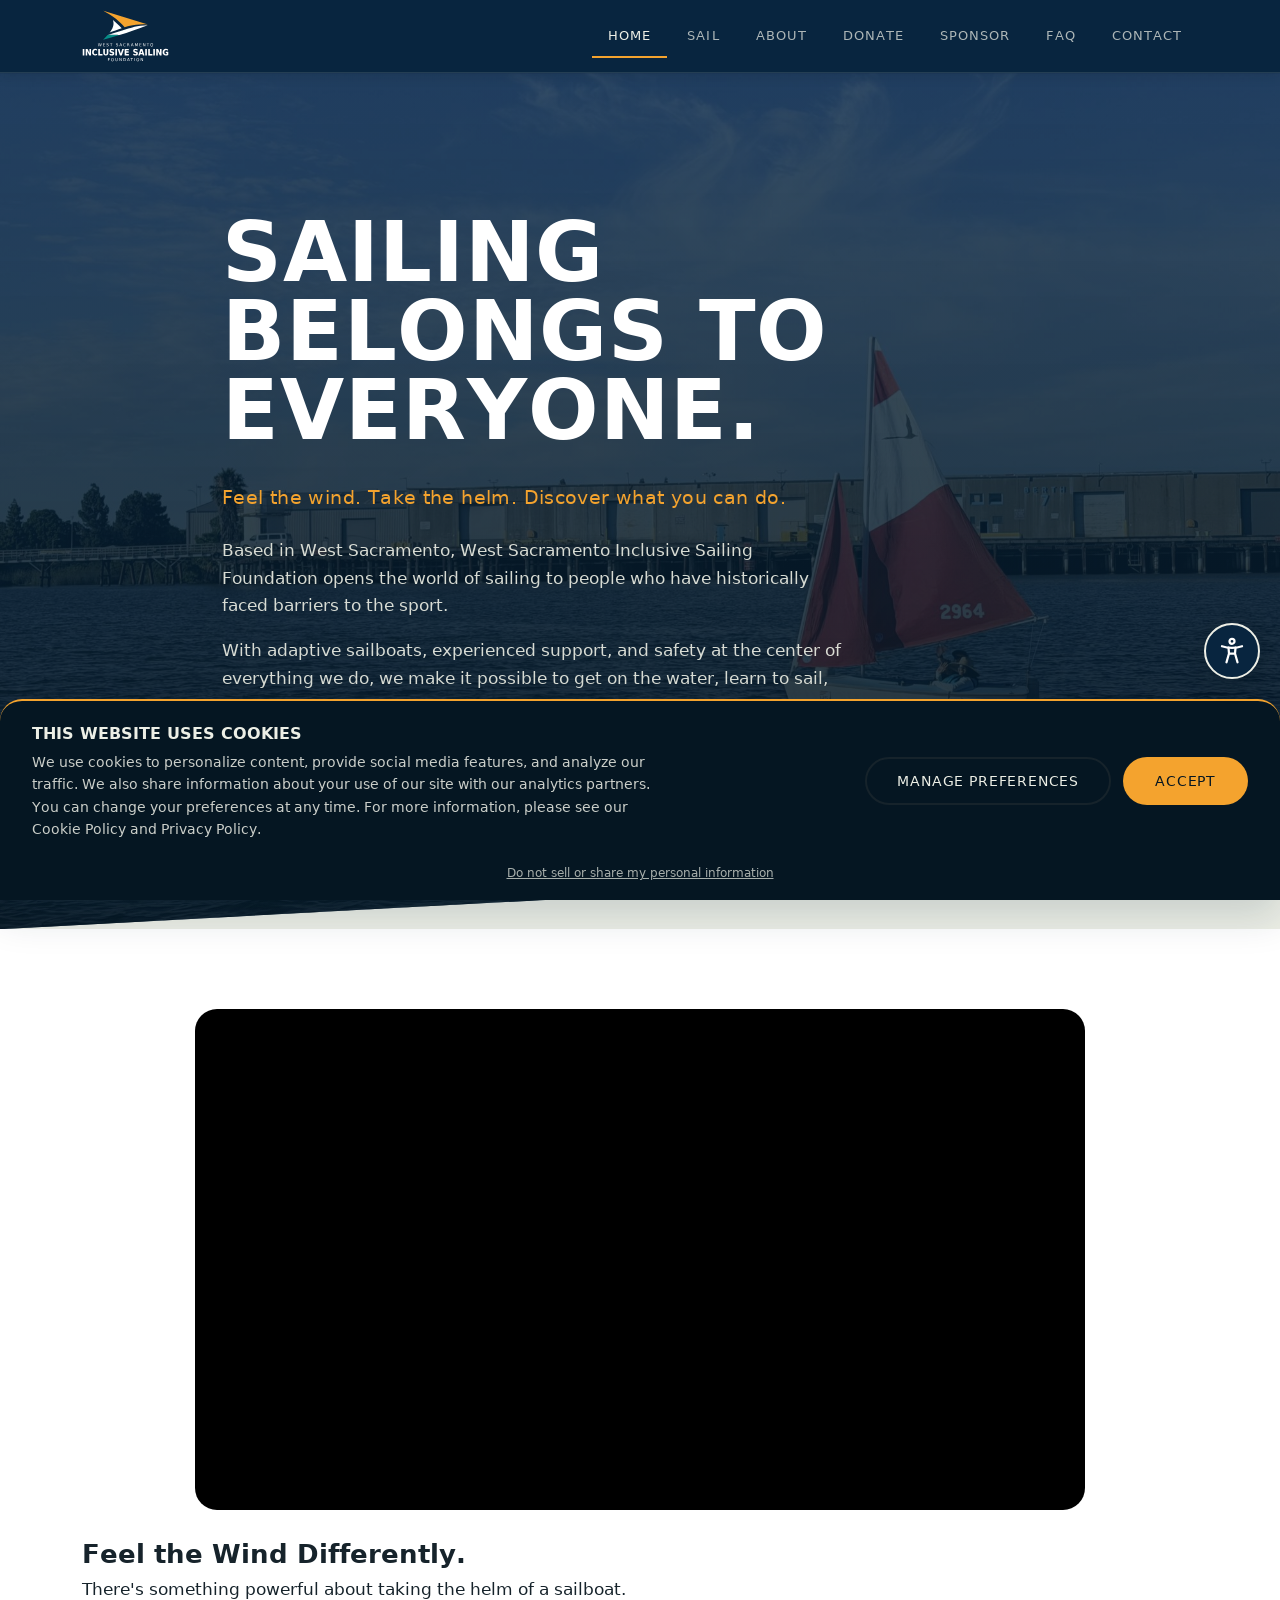
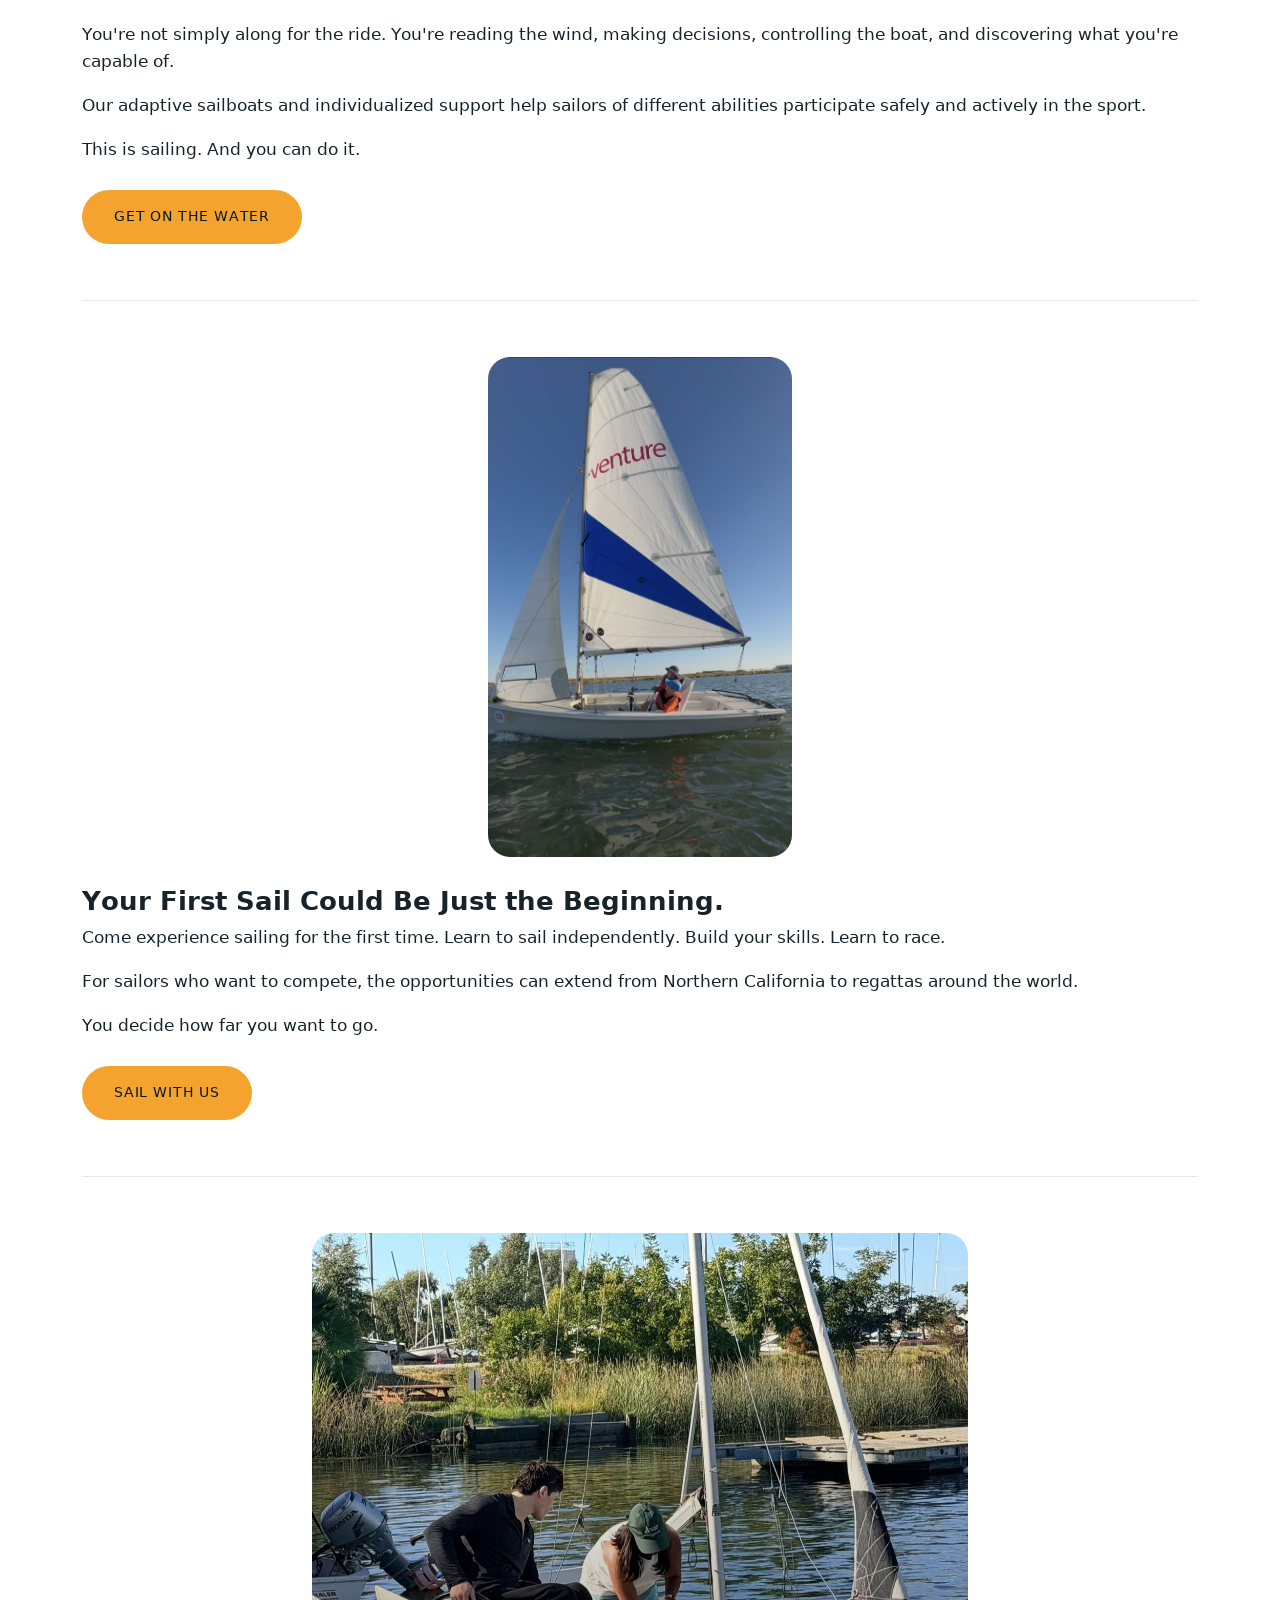
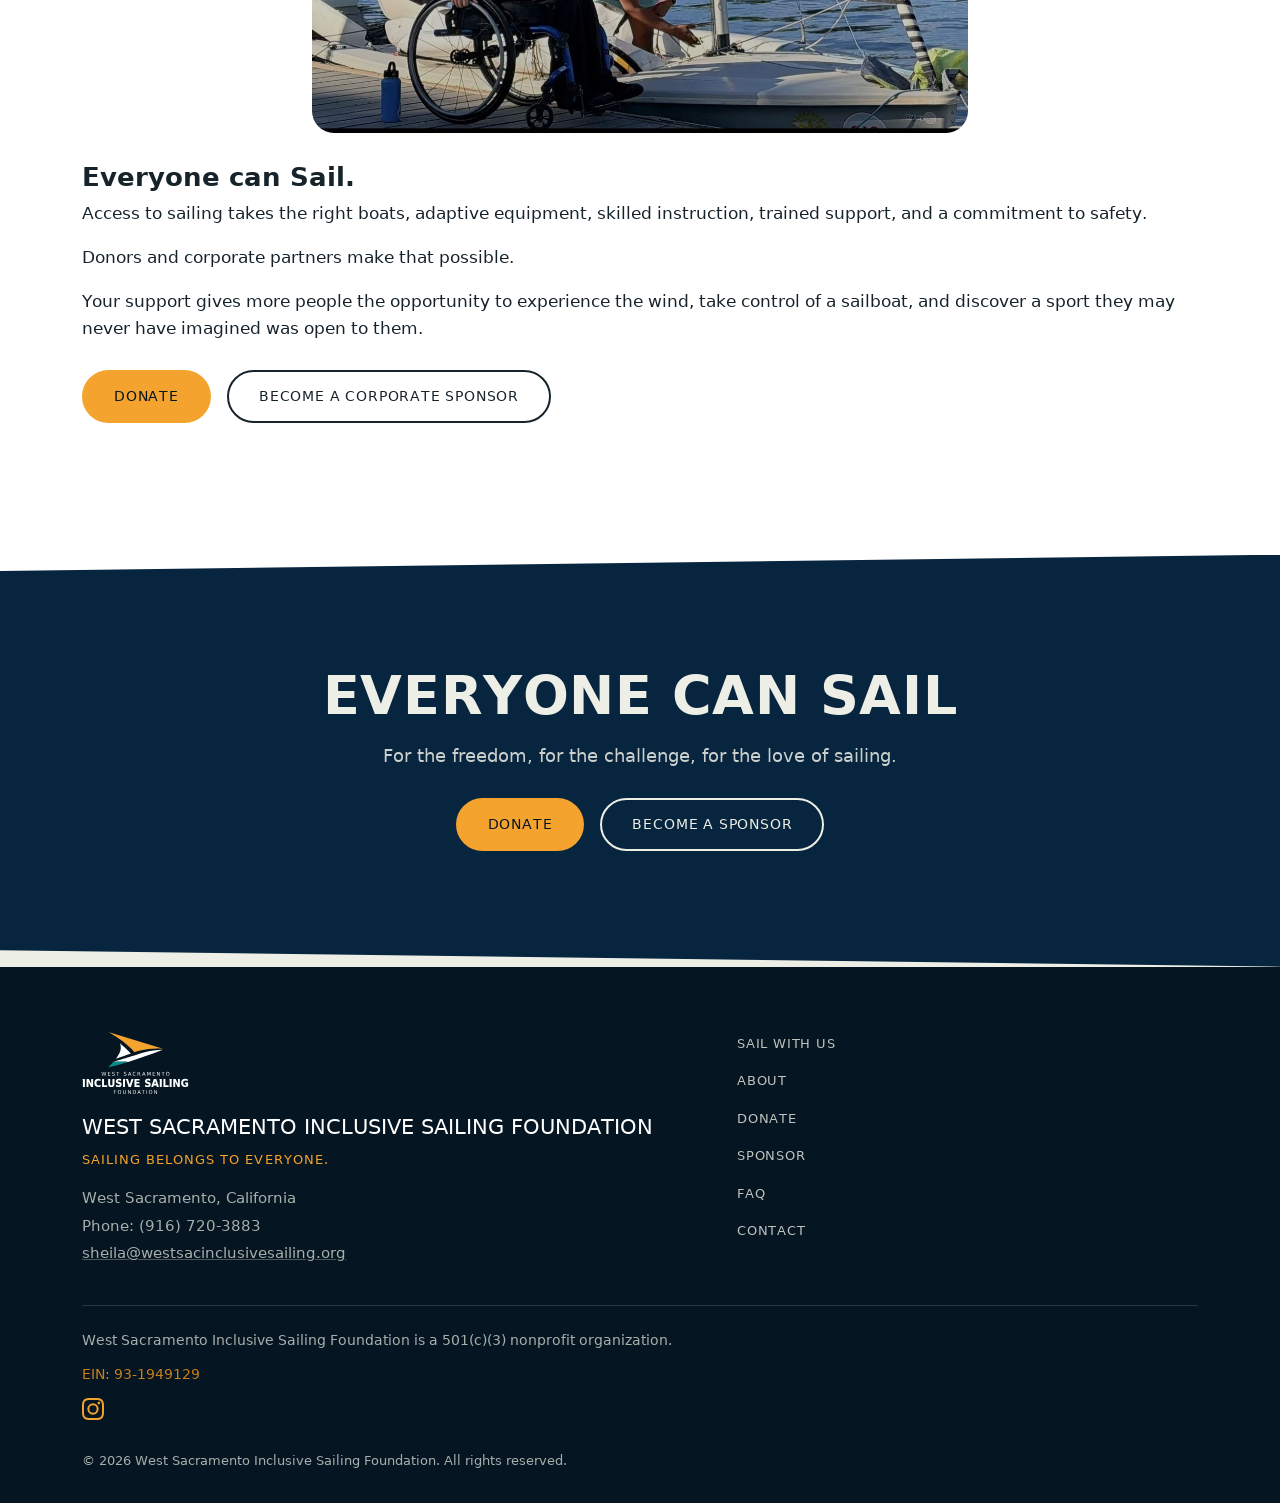
<file: index.html>
<!DOCTYPE html>
<html lang="en">
<head>
<meta charset="UTF-8">
<!-- Google Tag Manager (skipped for visitors who opted out via "Do not sell or share") -->
<script>
(function(w,d,s,l,i){
  try { if (localStorage.getItem('wsis_cookie_consent') === 'optout') return; } catch (e) {}
  w[l]=w[l]||[];w[l].push({'gtm.start':new Date().getTime(),event:'gtm.js'});
  var f=d.getElementsByTagName(s)[0],j=d.createElement(s),dl=l!='dataLayer'?'&l='+l:'';
  j.async=true;j.src='https://www.googletagmanager.com/gtm.js?id='+i+dl;f.parentNode.insertBefore(j,f);
})(window,document,'script','dataLayer','GTM-PGWNPNJ4');
window.dataLayer = window.dataLayer || [];
function gtag(){dataLayer.push(arguments);}
</script>
<!-- End Google Tag Manager -->
<meta name="viewport" content="width=device-width, initial-scale=1.0">
<title>West Sacramento Inclusive Sailing Foundation</title>
<meta name="description" content="West Sacramento Inclusive Sailing Foundation opens the sport of sailing to people who have historically faced barriers to the water.">
<link rel="canonical" href="https://westsacinclusivesailing.org/">
<meta property="og:type" content="website">
<meta property="og:site_name" content="West Sacramento Inclusive Sailing Foundation">
<meta property="og:title" content="West Sacramento Inclusive Sailing Foundation | Sailing Belongs to Everyone">
<meta property="og:description" content="West Sacramento Inclusive Sailing Foundation opens the sport of sailing to people who have historically faced barriers to the water.">
<meta property="og:url" content="https://westsacinclusivesailing.org/">
<meta property="og:image" content="https://westsacinclusivesailing.org/assets/share-image.jpg">
<meta property="og:image:width" content="1200">
<meta property="og:image:height" content="630">
<meta property="og:image:alt" content="A red-sailed dinghy out on the water along the West Sacramento riverfront">
<meta name="twitter:card" content="summary_large_image">
<link rel="icon" type="image/svg+xml" href="assets/favicon.svg">
<link rel="stylesheet" href="style.css?v=28">
<script type="application/ld+json">
{
  "@context": "https://schema.org",
  "@type": "NGO",
  "name": "West Sacramento Inclusive Sailing Foundation",
  "alternateName": "WSIS",
  "url": "https://westsacinclusivesailing.org/",
  "logo": "https://westsacinclusivesailing.org/assets/logo-square.png",
  "image": "https://westsacinclusivesailing.org/assets/share-image.jpg",
  "description": "West Sacramento Inclusive Sailing Foundation opens the sport of sailing to people who have historically faced barriers to the water, with adaptive sailboats, experienced support, and safety at the center of everything we do.",
  "slogan": "Sailing Belongs to Everyone.",
  "email": "sheila@westsacinclusivesailing.org",
  "telephone": "(916) 720-3883",
  "taxID": "93-1949129",
  "nonprofitStatus": "Nonprofit501c3",
  "address": {
    "@type": "PostalAddress",
    "addressLocality": "West Sacramento",
    "addressRegion": "CA",
    "addressCountry": "US"
  },
  "areaServed": "Sacramento region, California",
  "sameAs": [
    "https://instagram.com/westsacinclusivesailing"
  ]
}
</script>
</head>
<body>
<!-- Google Tag Manager (noscript) -->
<noscript><iframe src="https://www.googletagmanager.com/ns.html?id=GTM-PGWNPNJ4" height="0" width="0" style="display:none;visibility:hidden"></iframe></noscript>
<!-- End Google Tag Manager (noscript) -->

<nav class="site-nav">
  <div class="container">
    <a href="index.html" class="brand">
      <img src="assets/logo-stack-light.svg" alt="West Sacramento Inclusive Sailing Foundation" class="brand-logo">
    </a>
    <button class="nav-toggle" id="navToggle" aria-label="Toggle navigation" aria-expanded="false">&#9776;</button>
    <ul class="nav-links" id="navLinks"></ul>
  </div>
</nav>

<header class="hero" id="home">
  <div class="container">
    <h1 id="hero-headline"></h1>
    <p class="subhead" id="hero-subhead"></p>
    <div class="body" id="hero-body"></div>
    <div class="cta-row">
      <a class="btn btn-primary" id="hero-cta-primary" href="#"></a>
      <a class="btn btn-outline" id="hero-cta-secondary" href="#"></a>
    </div>
  </div>
</header>

<section class="on-white" id="home-blocks">
  <div class="container" id="home-blocks-container"></div>
</section>

<section class="section-dark">
  <div class="container" style="text-align:center; max-width:700px;">
    <h2 id="home-closing-headline" style="text-transform:uppercase;"></h2>
    <p id="home-closing-body" style="font-size:1.1rem;"></p>
    <div class="cta-row" style="justify-content:center;">
      <a class="btn btn-primary" id="home-closing-cta-primary" href="#"></a>
      <a class="btn btn-outline" id="home-closing-cta-secondary" href="#"></a>
    </div>
  </div>
</section>

<footer>
  <div class="container">
    <div class="footer-grid">
      <div class="footer-brand">
        <img src="assets/logo-stack-light.svg" alt="" aria-hidden="true" class="footer-logo">
        <div id="footer-org-name" class="footer-org-name"></div>
        <div class="tagline" id="footer-tagline"></div>
        <div id="footer-address" class="footer-line"></div>
        <div id="footer-phone" class="footer-line"></div>
        <div id="footer-email" class="footer-line"></div>
      </div>
      <nav class="footer-nav" aria-label="Footer">
        <ul id="footer-nav-links"></ul>
      </nav>
    </div>
    <div class="footer-legal">
      <p id="footer-legal-statement"></p>
      <p class="ein-line" id="footer-ein"></p>
      <p class="footer-social" id="footer-instagram"></p>
    </div>
    <div class="footer-bottom">
      <div id="footer-copyright"></div>
      <div class="footer-legal-links" id="footer-legal-links"></div>
    </div>
  </div>
</footer>

<script src="script.js?v=29"></script>
<script src="cookie-consent.js?v=6"></script>
</body>
</html>
</file>
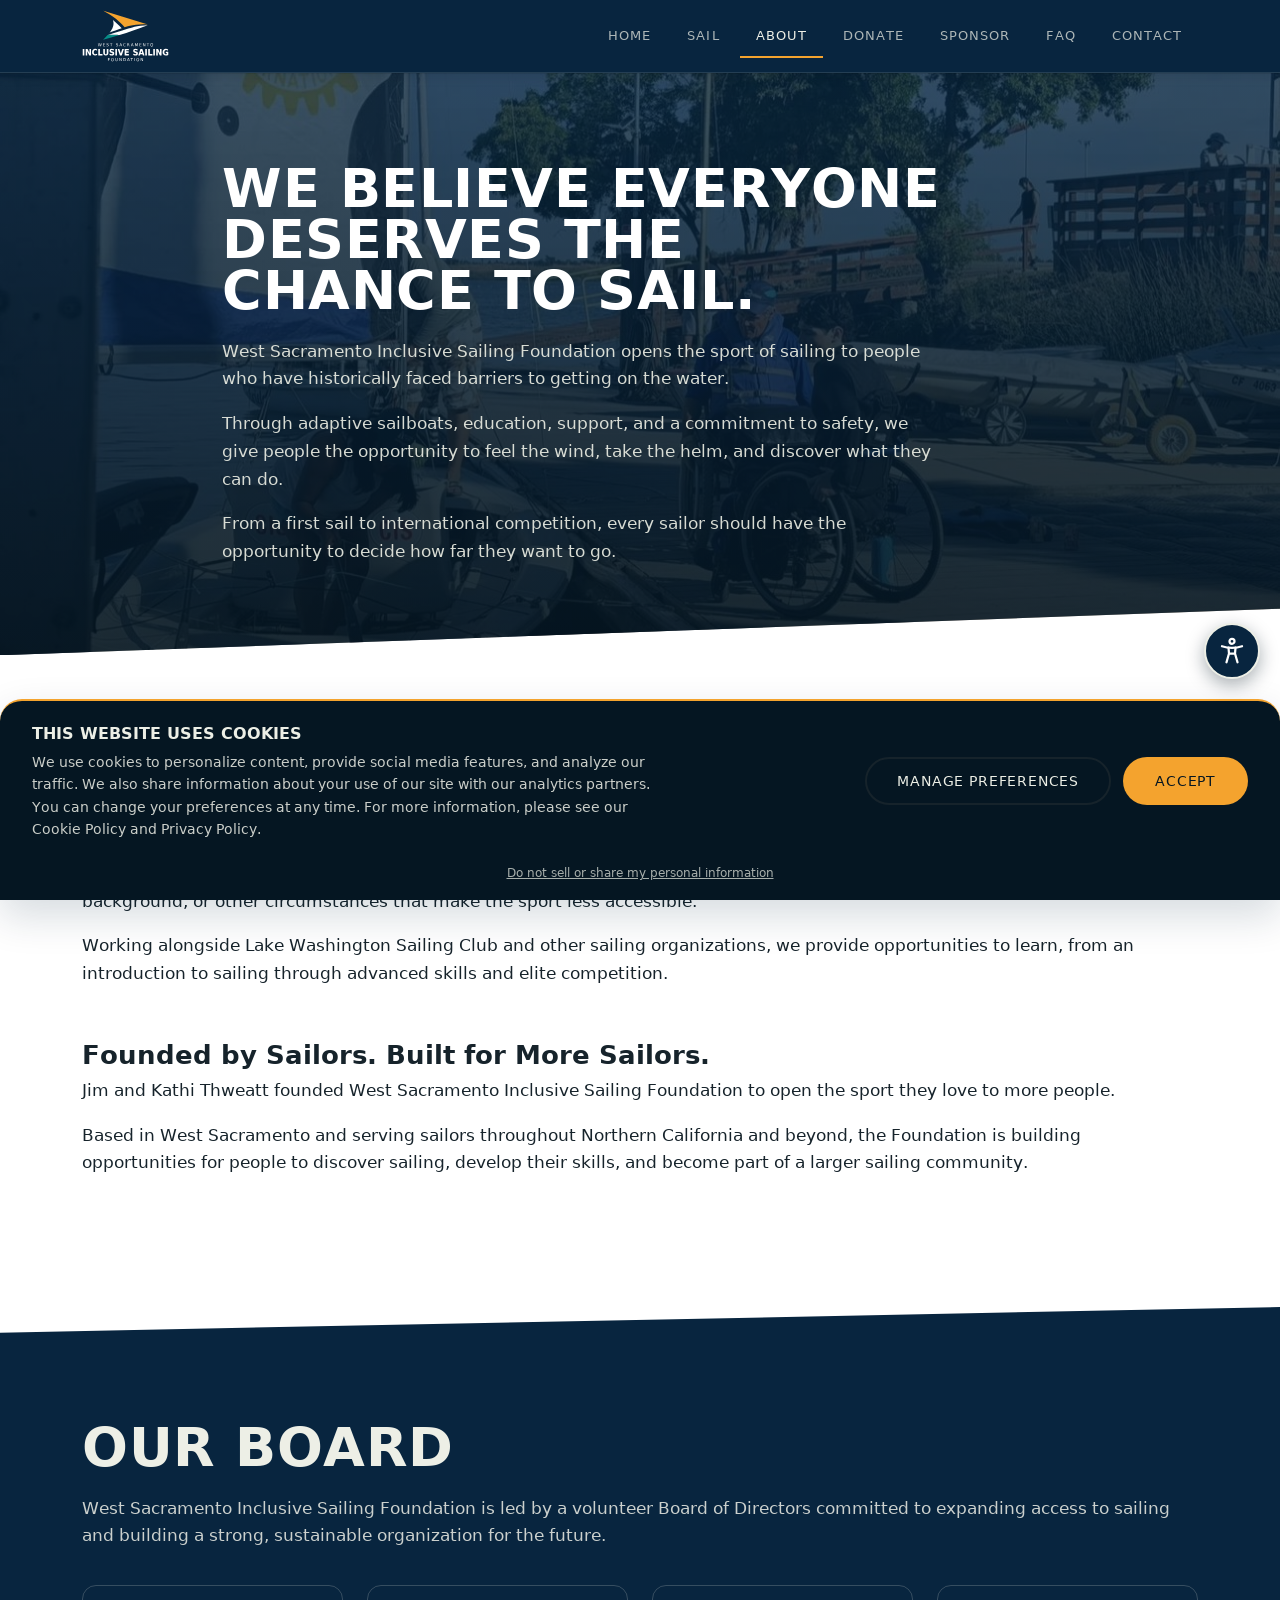
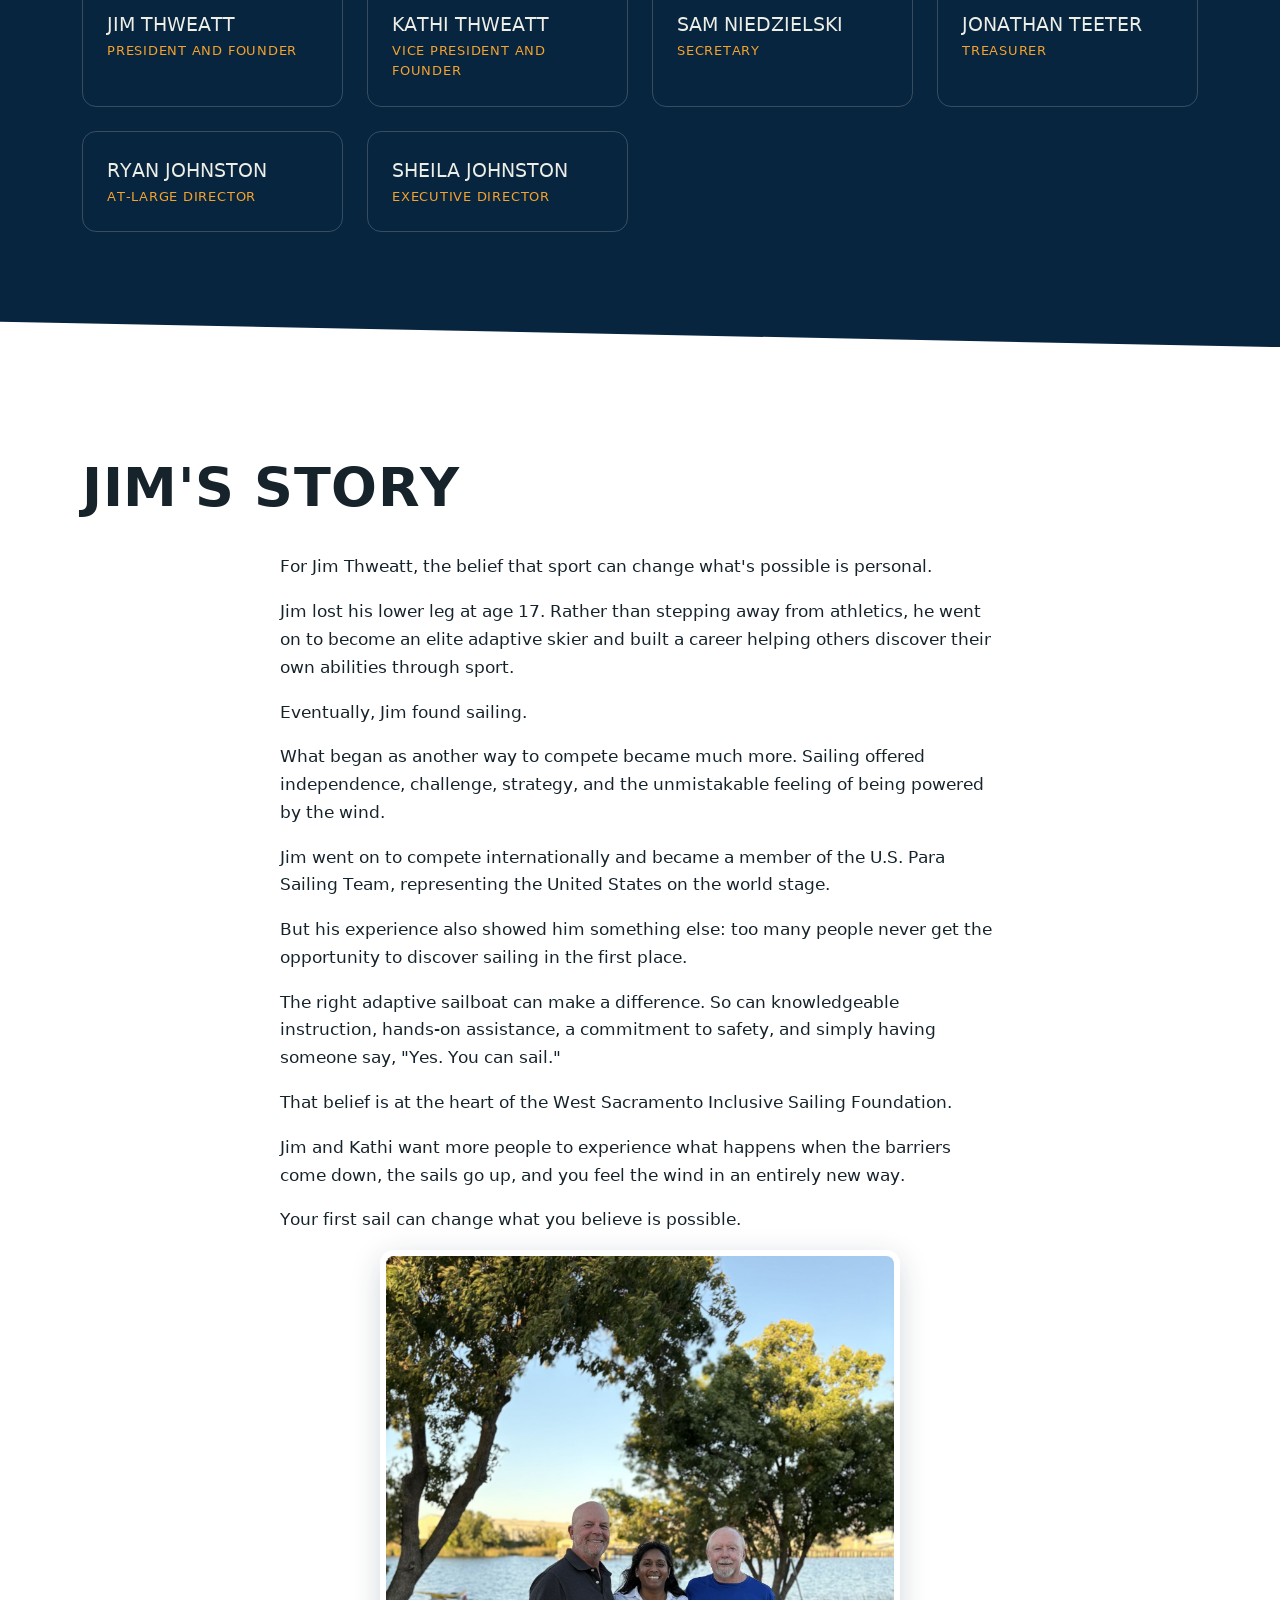
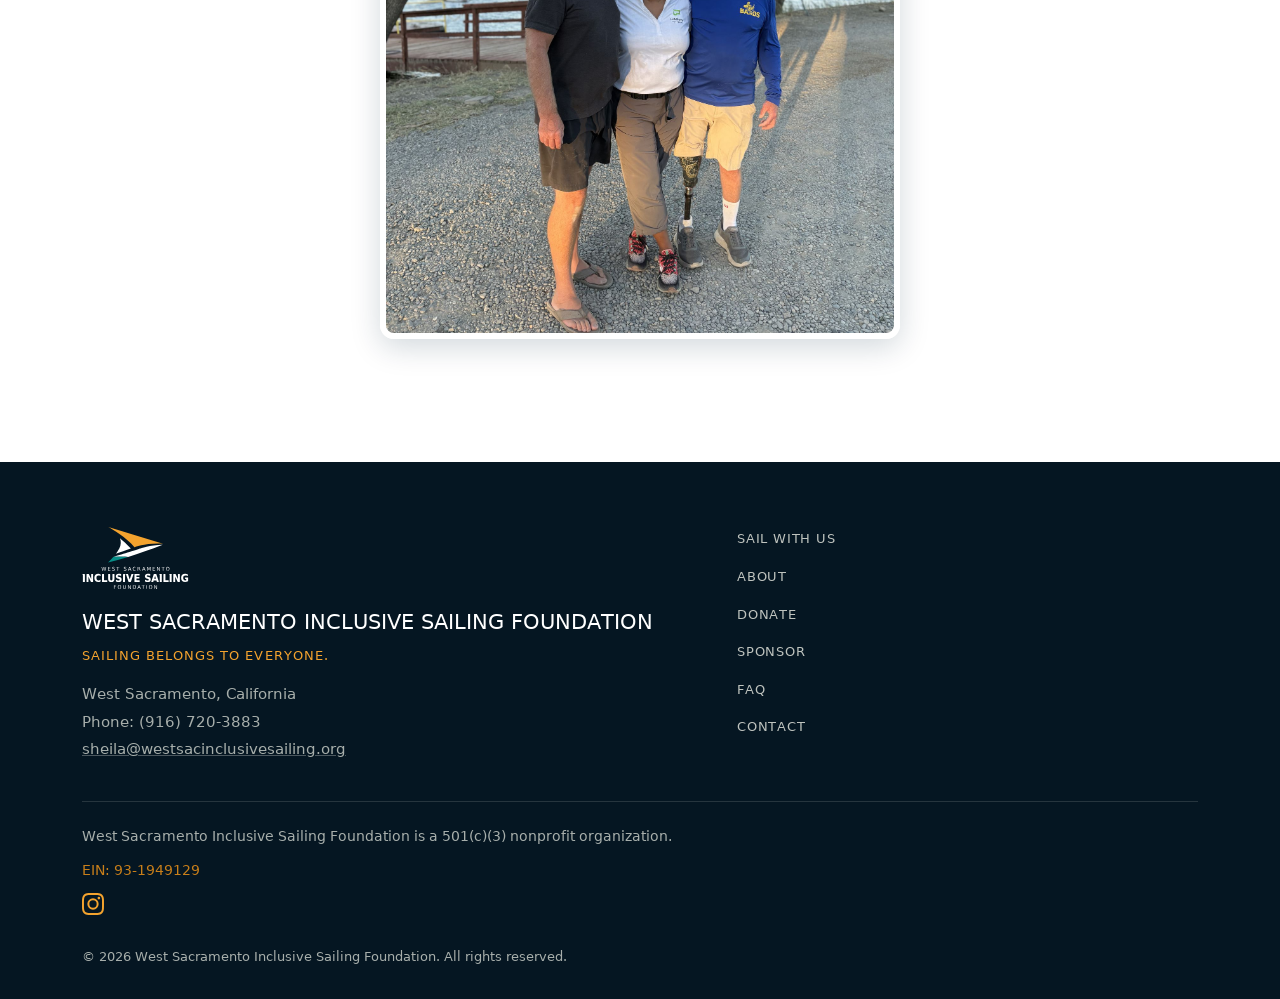
<file: about.html>
<!DOCTYPE html>
<html lang="en">
<head>
<meta charset="UTF-8">
<!-- Google Tag Manager (skipped for visitors who opted out via "Do not sell or share") -->
<script>
(function(w,d,s,l,i){
  try { if (localStorage.getItem('wsis_cookie_consent') === 'optout') return; } catch (e) {}
  w[l]=w[l]||[];w[l].push({'gtm.start':new Date().getTime(),event:'gtm.js'});
  var f=d.getElementsByTagName(s)[0],j=d.createElement(s),dl=l!='dataLayer'?'&l='+l:'';
  j.async=true;j.src='https://www.googletagmanager.com/gtm.js?id='+i+dl;f.parentNode.insertBefore(j,f);
})(window,document,'script','dataLayer','GTM-PGWNPNJ4');
window.dataLayer = window.dataLayer || [];
function gtag(){dataLayer.push(arguments);}
</script>
<!-- End Google Tag Manager -->
<meta name="viewport" content="width=device-width, initial-scale=1.0">
<title>About — West Sacramento Inclusive Sailing Foundation</title>
<meta name="description" content="The story, mission, and people behind West Sacramento Inclusive Sailing Foundation.">
<link rel="canonical" href="https://westsacinclusivesailing.org/about.html">
<meta property="og:type" content="website">
<meta property="og:site_name" content="West Sacramento Inclusive Sailing Foundation">
<meta property="og:title" content="About — West Sacramento Inclusive Sailing Foundation">
<meta property="og:description" content="The story, mission, and people behind West Sacramento Inclusive Sailing Foundation.">
<meta property="og:url" content="https://westsacinclusivesailing.org/about.html">
<meta property="og:image" content="https://westsacinclusivesailing.org/assets/share-image.jpg">
<meta property="og:image:width" content="1200">
<meta property="og:image:height" content="630">
<meta property="og:image:alt" content="A red-sailed dinghy out on the water along the West Sacramento riverfront">
<meta name="twitter:card" content="summary_large_image">
<link rel="icon" type="image/svg+xml" href="assets/favicon.svg">
<link rel="stylesheet" href="style.css?v=28">
</head>
<body class="bg-white">
<!-- Google Tag Manager (noscript) -->
<noscript><iframe src="https://www.googletagmanager.com/ns.html?id=GTM-PGWNPNJ4" height="0" width="0" style="display:none;visibility:hidden"></iframe></noscript>
<!-- End Google Tag Manager (noscript) -->

<nav class="site-nav">
  <div class="container">
    <a href="index.html" class="brand">
      <img src="assets/logo-stack-light.svg" alt="West Sacramento Inclusive Sailing Foundation" class="brand-logo">
    </a>
    <button class="nav-toggle" id="navToggle" aria-label="Toggle navigation" aria-expanded="false">&#9776;</button>
    <ul class="nav-links" id="navLinks"></ul>
  </div>
</nav>

<header class="hero hero-page" id="about-hero">
  <div class="container">
    <div class="section-head" style="margin-bottom:0;">
      <h2 id="about-headline"></h2>
      <div id="about-intro"></div>
    </div>
  </div>
</header>

<section class="on-white">
  <div class="container">
    <div class="block block-full" style="border-top:none;">
      <div class="main">
        <h3 id="about-mission-headline"></h3>
        <div id="about-mission-body"></div>
      </div>
    </div>

    <div class="block block-full" style="border-top:none; padding-top:0;">
      <div class="main">
        <h3 id="about-founders-headline"></h3>
        <div id="about-founders-body"></div>
      </div>
    </div>
  </div>
</section>

<section class="section-dark">
  <div class="container">
    <h2 id="about-board-headline"></h2>
    <p id="about-board-intro"></p>
    <div class="board-grid" id="about-board-grid"></div>
  </div>
</section>

<section class="on-white">
  <div class="container">
    <div class="section-head" style="margin-bottom:0;">
      <h2 id="about-story-headline"></h2>
    </div>
    <div class="story" id="about-story-body"></div>
    <div class="photo-framed-wrap">
      <img id="about-story-photo" src="" alt="Jim Thweatt" class="photo-framed" style="display:none;">
    </div>
  </div>
</section>

<footer>
  <div class="container">
    <div class="footer-grid">
      <div class="footer-brand">
        <img src="assets/logo-stack-light.svg" alt="" aria-hidden="true" class="footer-logo">
        <div id="footer-org-name" class="footer-org-name"></div>
        <div class="tagline" id="footer-tagline"></div>
        <div id="footer-address" class="footer-line"></div>
        <div id="footer-phone" class="footer-line"></div>
        <div id="footer-email" class="footer-line"></div>
      </div>
      <nav class="footer-nav" aria-label="Footer">
        <ul id="footer-nav-links"></ul>
      </nav>
    </div>
    <div class="footer-legal">
      <p id="footer-legal-statement"></p>
      <p class="ein-line" id="footer-ein"></p>
      <p class="footer-social" id="footer-instagram"></p>
    </div>
    <div class="footer-bottom">
      <div id="footer-copyright"></div>
      <div class="footer-legal-links" id="footer-legal-links"></div>
    </div>
  </div>
</footer>

<script src="script.js?v=29"></script>
<script src="cookie-consent.js?v=6"></script>
</body>
</html>
</file>
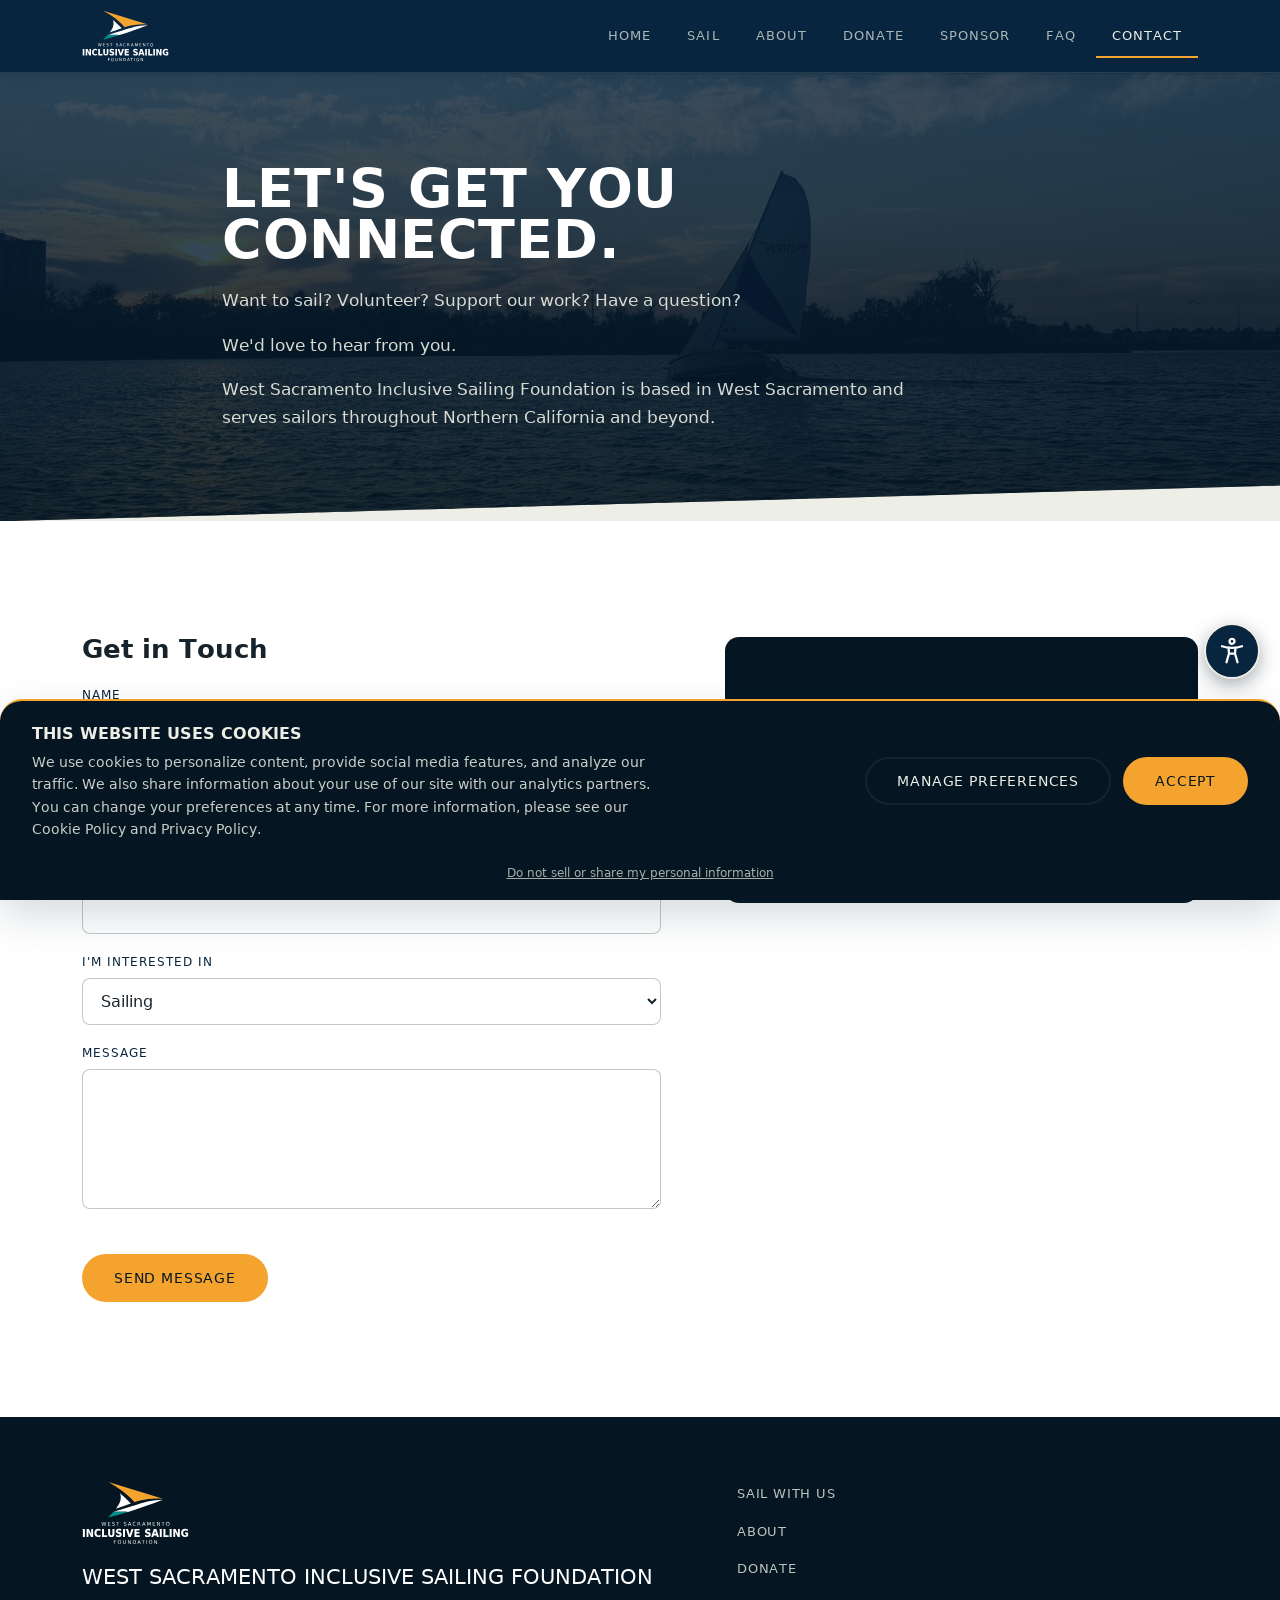
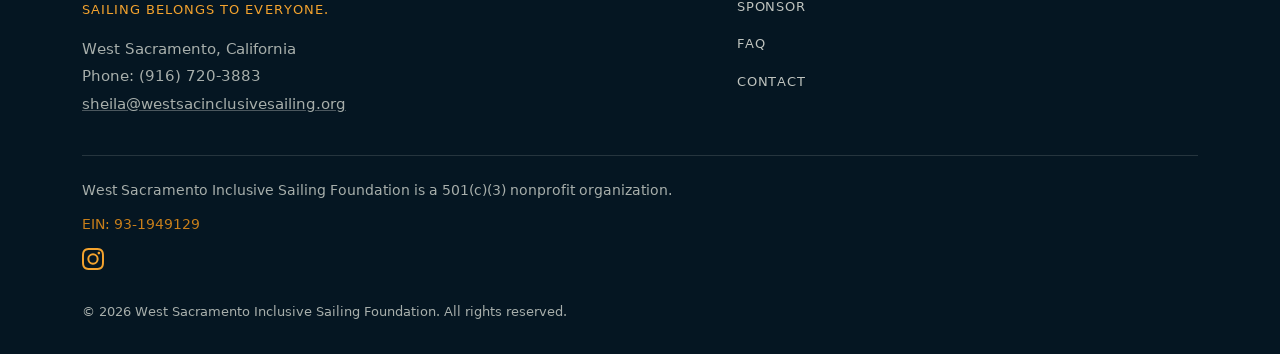
<file: contact.html>
<!DOCTYPE html>
<html lang="en">
<head>
<meta charset="UTF-8">
<!-- Google Tag Manager (skipped for visitors who opted out via "Do not sell or share") -->
<script>
(function(w,d,s,l,i){
  try { if (localStorage.getItem('wsis_cookie_consent') === 'optout') return; } catch (e) {}
  w[l]=w[l]||[];w[l].push({'gtm.start':new Date().getTime(),event:'gtm.js'});
  var f=d.getElementsByTagName(s)[0],j=d.createElement(s),dl=l!='dataLayer'?'&l='+l:'';
  j.async=true;j.src='https://www.googletagmanager.com/gtm.js?id='+i+dl;f.parentNode.insertBefore(j,f);
})(window,document,'script','dataLayer','GTM-PGWNPNJ4');
window.dataLayer = window.dataLayer || [];
function gtag(){dataLayer.push(arguments);}
</script>
<!-- End Google Tag Manager -->
<meta name="viewport" content="width=device-width, initial-scale=1.0">
<title>Contact — West Sacramento Inclusive Sailing Foundation</title>
<meta name="description" content="Get in touch with West Sacramento Inclusive Sailing Foundation to sail, volunteer, donate, or ask a question.">
<link rel="canonical" href="https://westsacinclusivesailing.org/contact.html">
<meta property="og:type" content="website">
<meta property="og:site_name" content="West Sacramento Inclusive Sailing Foundation">
<meta property="og:title" content="Contact — West Sacramento Inclusive Sailing Foundation">
<meta property="og:description" content="Get in touch with West Sacramento Inclusive Sailing Foundation to sail, volunteer, donate, or ask a question.">
<meta property="og:url" content="https://westsacinclusivesailing.org/contact.html">
<meta property="og:image" content="https://westsacinclusivesailing.org/assets/share-image.jpg">
<meta property="og:image:width" content="1200">
<meta property="og:image:height" content="630">
<meta property="og:image:alt" content="A red-sailed dinghy out on the water along the West Sacramento riverfront">
<meta name="twitter:card" content="summary_large_image">
<link rel="icon" type="image/svg+xml" href="assets/favicon.svg">
<link rel="stylesheet" href="style.css?v=28">
</head>
<body>
<!-- Google Tag Manager (noscript) -->
<noscript><iframe src="https://www.googletagmanager.com/ns.html?id=GTM-PGWNPNJ4" height="0" width="0" style="display:none;visibility:hidden"></iframe></noscript>
<!-- End Google Tag Manager (noscript) -->

<nav class="site-nav">
  <div class="container">
    <a href="index.html" class="brand">
      <img src="assets/logo-stack-light.svg" alt="West Sacramento Inclusive Sailing Foundation" class="brand-logo">
    </a>
    <button class="nav-toggle" id="navToggle" aria-label="Toggle navigation" aria-expanded="false">&#9776;</button>
    <ul class="nav-links" id="navLinks"></ul>
  </div>
</nav>

<header class="hero hero-page" id="contact-hero">
  <div class="container">
    <div class="section-head" style="margin-bottom:0;">
      <h2 id="contact-headline"></h2>
      <div id="contact-body"></div>
    </div>
  </div>
</header>

<section class="on-white">
  <div class="container">
    <div class="contact-grid">
      <div>
        <h3 id="contact-form-headline"></h3>
        <form class="contact-form" name="contact" method="POST" data-netlify="true" netlify-honeypot="bot-field" action="/thank-you.html">
          <input type="hidden" name="form-name" value="contact">
          <p class="visually-hidden"><label>Don't fill this out: <input name="bot-field"></label></p>
          <div class="field">
            <label for="cf-name">Name</label>
            <input id="cf-name" name="name" type="text" required>
          </div>
          <div class="field">
            <label for="cf-email">Email</label>
            <input id="cf-email" name="email" type="email" required>
          </div>
          <div class="field">
            <label for="cf-phone">Phone (optional)</label>
            <input id="cf-phone" name="phone" type="tel">
          </div>
          <div class="field">
            <label for="cf-interest">I'm interested in</label>
            <select id="cf-interest" name="interest"></select>
          </div>
          <div class="field">
            <label for="cf-message">Message</label>
            <textarea id="cf-message" name="message" required></textarea>
          </div>
          <div class="cta-row">
            <button class="btn btn-primary" type="submit" id="contact-submit"></button>
          </div>
        </form>
      </div>

      <div id="contact-video"></div>
    </div>
  </div>
</section>

<footer>
  <div class="container">
    <div class="footer-grid">
      <div class="footer-brand">
        <img src="assets/logo-stack-light.svg" alt="" aria-hidden="true" class="footer-logo">
        <div id="footer-org-name" class="footer-org-name"></div>
        <div class="tagline" id="footer-tagline"></div>
        <div id="footer-address" class="footer-line"></div>
        <div id="footer-phone" class="footer-line"></div>
        <div id="footer-email" class="footer-line"></div>
      </div>
      <nav class="footer-nav" aria-label="Footer">
        <ul id="footer-nav-links"></ul>
      </nav>
    </div>
    <div class="footer-legal">
      <p id="footer-legal-statement"></p>
      <p class="ein-line" id="footer-ein"></p>
      <p class="footer-social" id="footer-instagram"></p>
    </div>
    <div class="footer-bottom">
      <div id="footer-copyright"></div>
      <div class="footer-legal-links" id="footer-legal-links"></div>
    </div>
  </div>
</footer>

<script src="script.js?v=29"></script>
<script src="cookie-consent.js?v=6"></script>
</body>
</html>
</file>
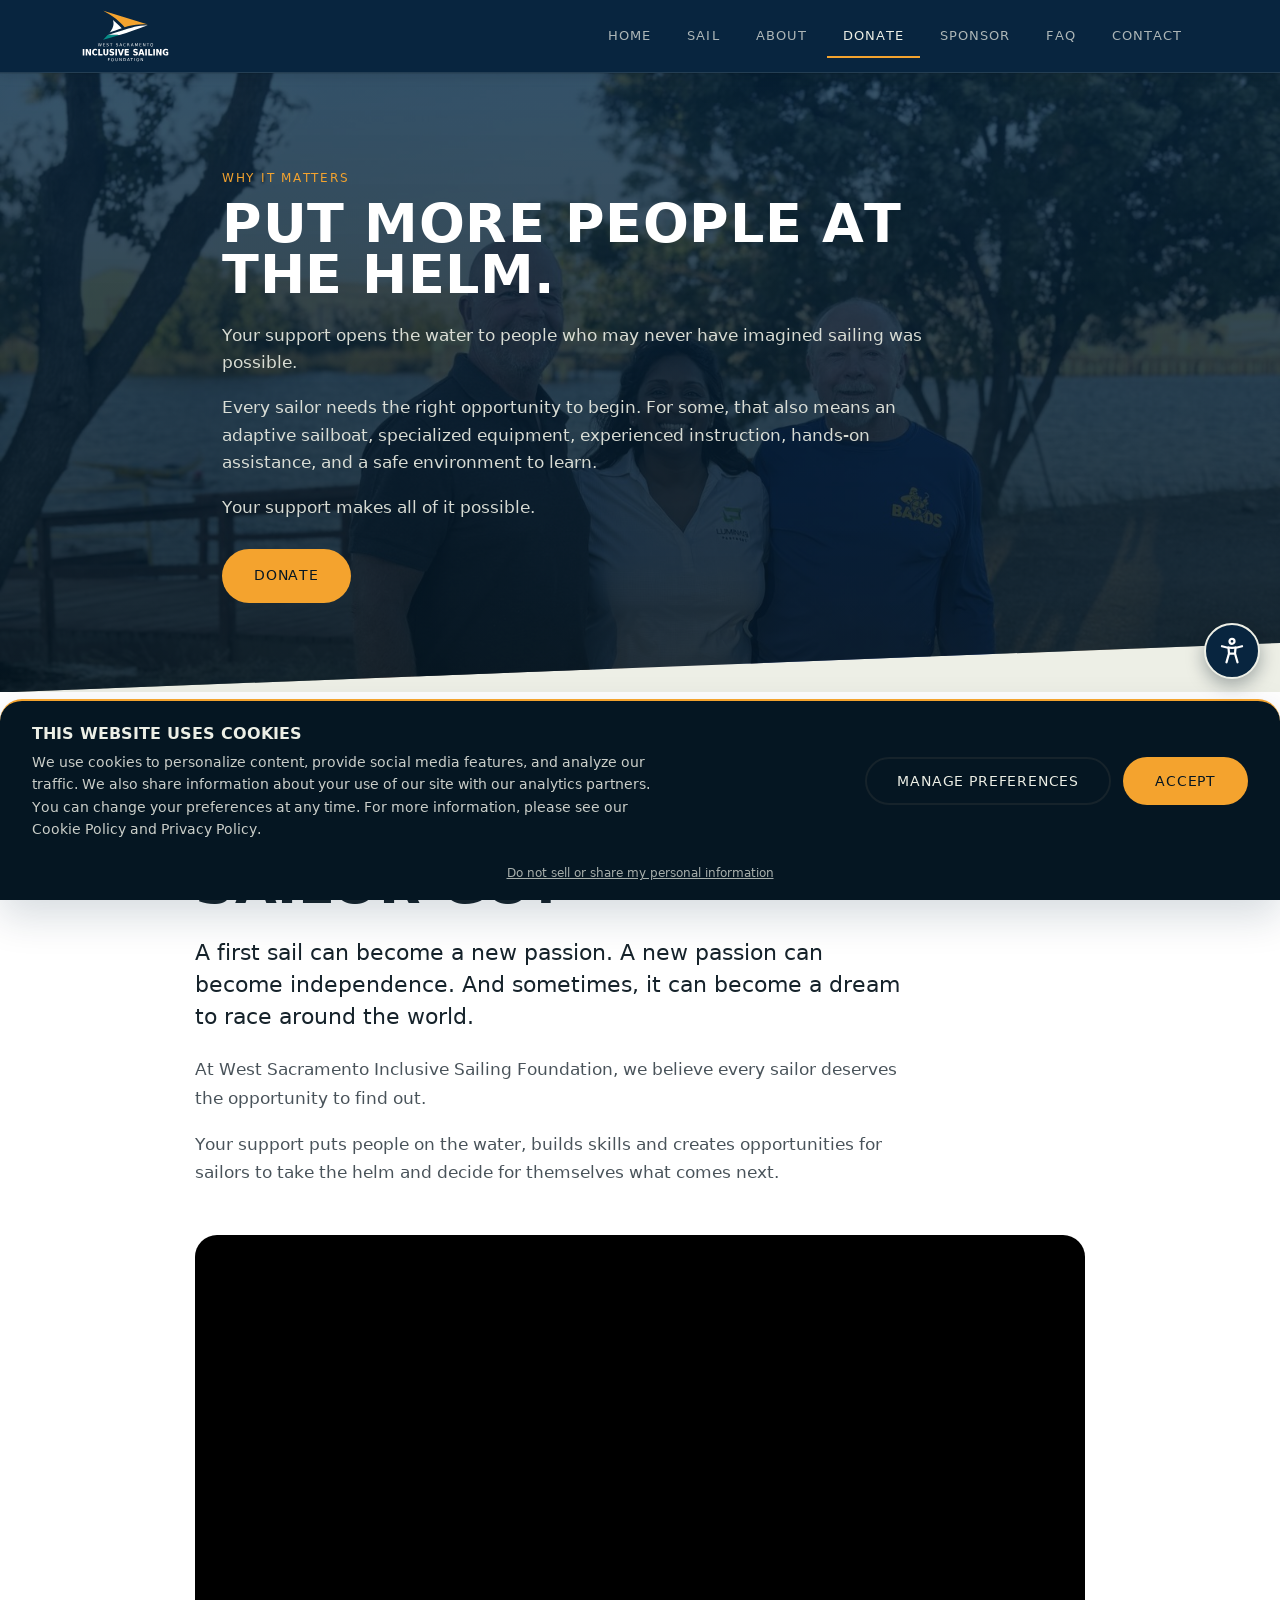
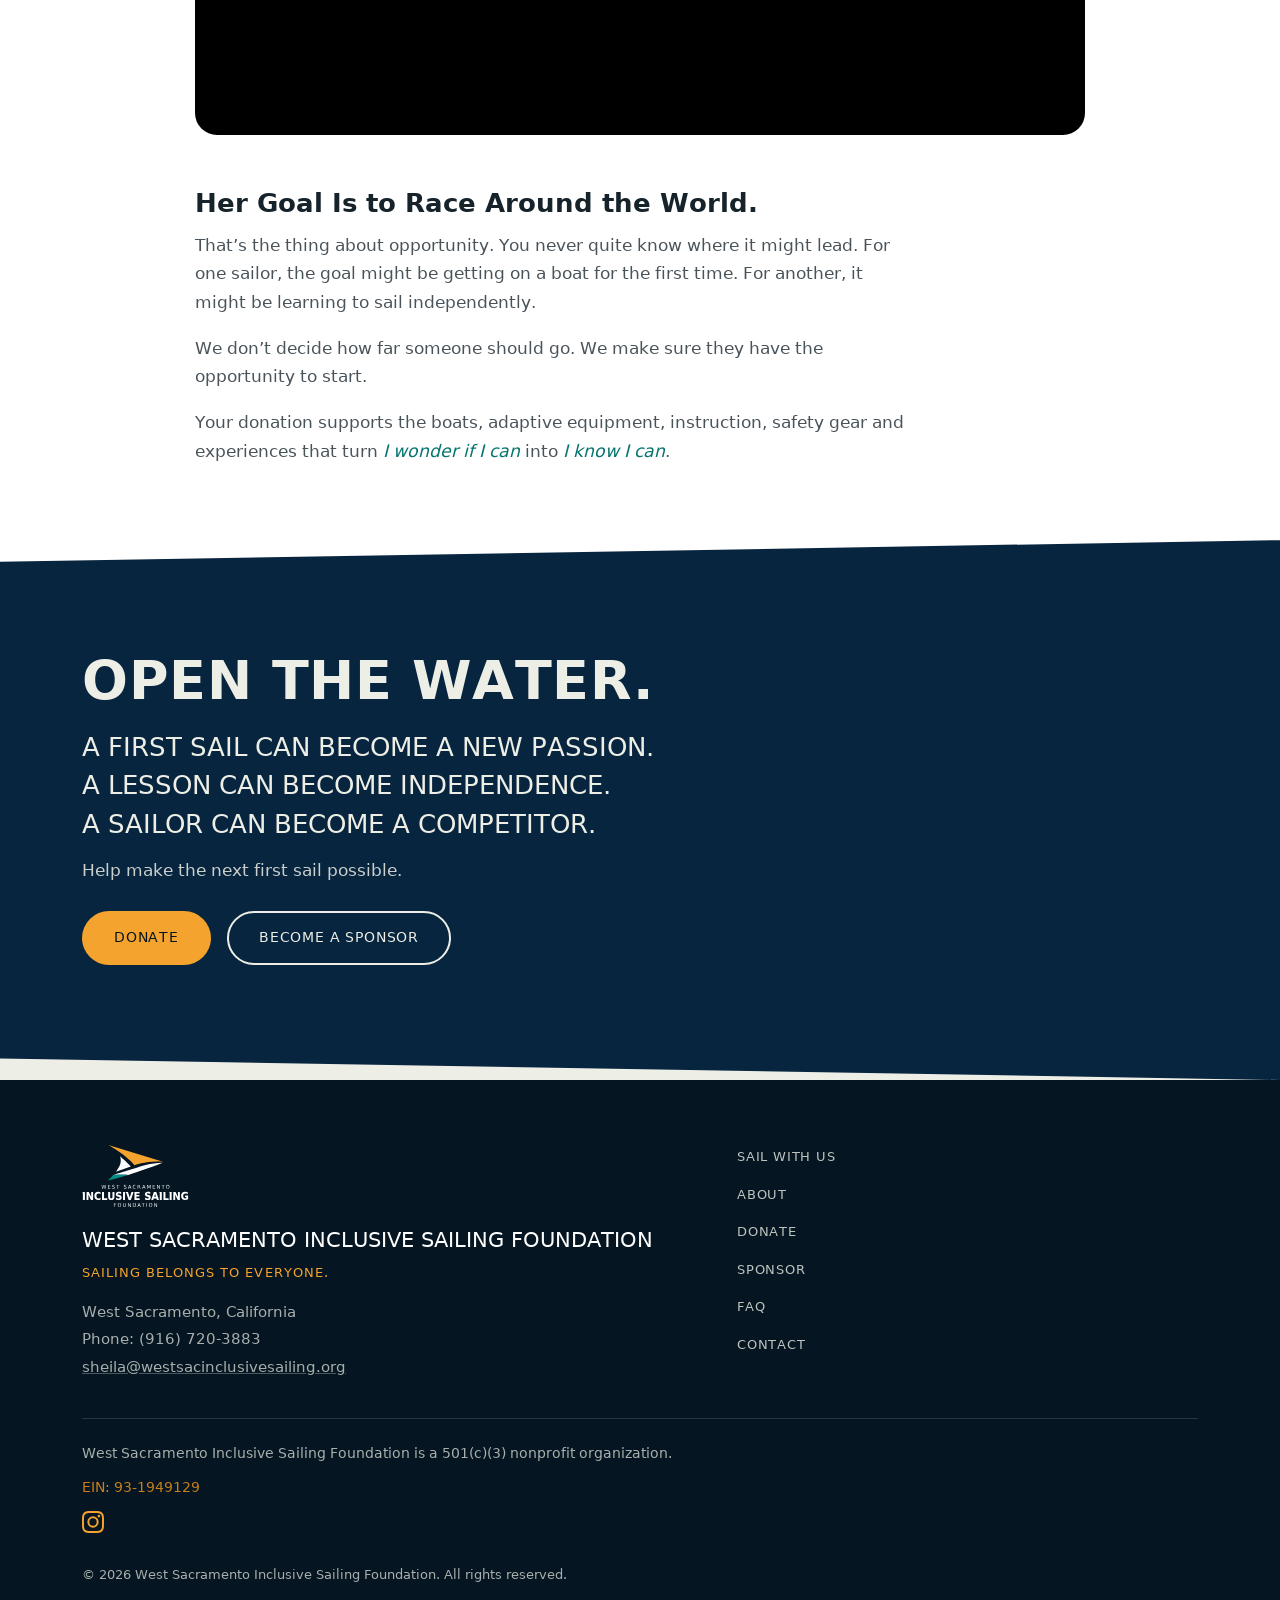
<file: donate.html>
<!DOCTYPE html>
<html lang="en">
<head>
<meta charset="UTF-8">
<!-- Google Tag Manager (skipped for visitors who opted out via "Do not sell or share") -->
<script>
(function(w,d,s,l,i){
  try { if (localStorage.getItem('wsis_cookie_consent') === 'optout') return; } catch (e) {}
  w[l]=w[l]||[];w[l].push({'gtm.start':new Date().getTime(),event:'gtm.js'});
  var f=d.getElementsByTagName(s)[0],j=d.createElement(s),dl=l!='dataLayer'?'&l='+l:'';
  j.async=true;j.src='https://www.googletagmanager.com/gtm.js?id='+i+dl;f.parentNode.insertBefore(j,f);
})(window,document,'script','dataLayer','GTM-PGWNPNJ4');
window.dataLayer = window.dataLayer || [];
function gtag(){dataLayer.push(arguments);}
</script>
<!-- End Google Tag Manager -->
<meta name="viewport" content="width=device-width, initial-scale=1.0">
<title>Donate — West Sacramento Inclusive Sailing Foundation</title>
<meta name="description" content="Support West Sacramento Inclusive Sailing Foundation and help put more people at the helm.">
<link rel="canonical" href="https://westsacinclusivesailing.org/donate.html">
<meta property="og:type" content="website">
<meta property="og:site_name" content="West Sacramento Inclusive Sailing Foundation">
<meta property="og:title" content="Donate — West Sacramento Inclusive Sailing Foundation">
<meta property="og:description" content="Support West Sacramento Inclusive Sailing Foundation and help put more people at the helm.">
<meta property="og:url" content="https://westsacinclusivesailing.org/donate.html">
<meta property="og:image" content="https://westsacinclusivesailing.org/assets/share-image.jpg">
<meta property="og:image:width" content="1200">
<meta property="og:image:height" content="630">
<meta property="og:image:alt" content="A red-sailed dinghy out on the water along the West Sacramento riverfront">
<meta name="twitter:card" content="summary_large_image">
<link rel="icon" type="image/svg+xml" href="assets/favicon.svg">
<link rel="stylesheet" href="style.css?v=28">
</head>
<body>
<!-- Google Tag Manager (noscript) -->
<noscript><iframe src="https://www.googletagmanager.com/ns.html?id=GTM-PGWNPNJ4" height="0" width="0" style="display:none;visibility:hidden"></iframe></noscript>
<!-- End Google Tag Manager (noscript) -->

<nav class="site-nav">
  <div class="container">
    <a href="index.html" class="brand">
      <img src="assets/logo-stack-light.svg" alt="West Sacramento Inclusive Sailing Foundation" class="brand-logo">
    </a>
    <button class="nav-toggle" id="navToggle" aria-label="Toggle navigation" aria-expanded="false">&#9776;</button>
    <ul class="nav-links" id="navLinks"></ul>
  </div>
</nav>

<header class="hero hero-page" id="donate-hero">
  <div class="container">
    <div class="section-head" style="margin-bottom:0;">
      <span class="eyebrow">Why It Matters</span>
      <h2 id="donate-headline"></h2>
      <div id="donate-intro"></div>
      <div class="cta-row"><a class="btn btn-primary" id="donate-intro-cta" href="#"></a></div>
    </div>
  </div>
</header>

<section class="on-white" id="donate-video-section" hidden>
  <div class="container">
    <div class="donate-story">
      <div class="donate-story-text" id="donate-story-above" hidden>
        <h2 id="donate-story-above-headline"></h2>
        <div class="donate-story-body" id="donate-story-above-body"></div>
      </div>
      <div class="block-video" id="donate-video" hidden></div>
      <div class="donate-story-text" id="donate-story-below" hidden>
        <h3 id="donate-story-below-headline"></h3>
        <div class="donate-story-body" id="donate-story-below-body"></div>
      </div>
    </div>
  </div>
</section>

<section class="section-dark">
  <div class="container">
    <h2 id="donate-closing-headline"></h2>
    <div id="donate-closing-lines" style="font-family:var(--font-display); text-transform:uppercase; font-size:clamp(1.2rem,2.4vw,1.6rem); line-height:1.5;"></div>
    <p id="donate-closing-body" style="margin-top:0.8em;"></p>
    <div class="cta-row">
      <a class="btn btn-primary" id="donate-closing-cta-primary" href="#"></a>
      <a class="btn btn-outline" id="donate-closing-cta-secondary" href="#"></a>
    </div>
  </div>
</section>

<footer>
  <div class="container">
    <div class="footer-grid">
      <div class="footer-brand">
        <img src="assets/logo-stack-light.svg" alt="" aria-hidden="true" class="footer-logo">
        <div id="footer-org-name" class="footer-org-name"></div>
        <div class="tagline" id="footer-tagline"></div>
        <div id="footer-address" class="footer-line"></div>
        <div id="footer-phone" class="footer-line"></div>
        <div id="footer-email" class="footer-line"></div>
      </div>
      <nav class="footer-nav" aria-label="Footer">
        <ul id="footer-nav-links"></ul>
      </nav>
    </div>
    <div class="footer-legal">
      <p id="footer-legal-statement"></p>
      <p class="ein-line" id="footer-ein"></p>
      <p class="footer-social" id="footer-instagram"></p>
    </div>
    <div class="footer-bottom">
      <div id="footer-copyright"></div>
      <div class="footer-legal-links" id="footer-legal-links"></div>
    </div>
  </div>
</footer>

<script src="script.js?v=29"></script>
<script src="cookie-consent.js?v=6"></script>
</body>
</html>
</file>
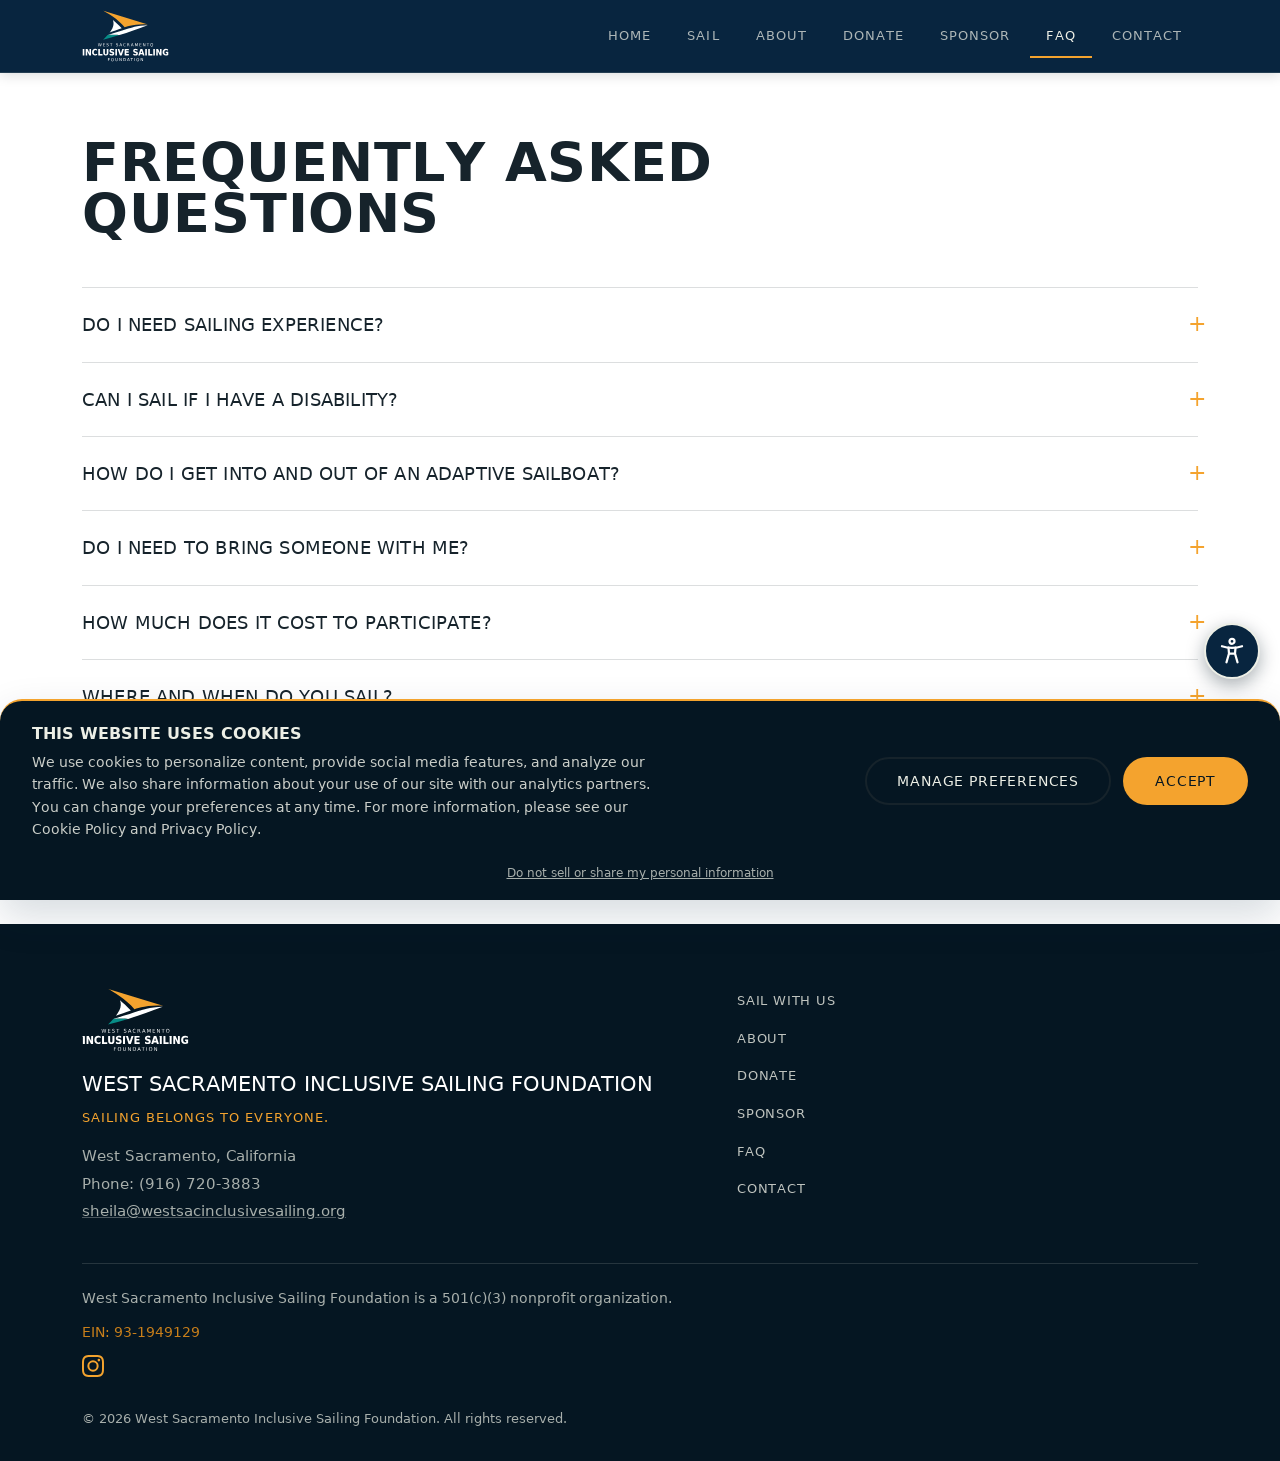
<file: faq.html>
<!DOCTYPE html>
<html lang="en">
<head>
<meta charset="UTF-8">
<!-- Google Tag Manager (skipped for visitors who opted out via "Do not sell or share") -->
<script>
(function(w,d,s,l,i){
  try { if (localStorage.getItem('wsis_cookie_consent') === 'optout') return; } catch (e) {}
  w[l]=w[l]||[];w[l].push({'gtm.start':new Date().getTime(),event:'gtm.js'});
  var f=d.getElementsByTagName(s)[0],j=d.createElement(s),dl=l!='dataLayer'?'&l='+l:'';
  j.async=true;j.src='https://www.googletagmanager.com/gtm.js?id='+i+dl;f.parentNode.insertBefore(j,f);
})(window,document,'script','dataLayer','GTM-PGWNPNJ4');
window.dataLayer = window.dataLayer || [];
function gtag(){dataLayer.push(arguments);}
</script>
<!-- End Google Tag Manager -->
<meta name="viewport" content="width=device-width, initial-scale=1.0">
<title>FAQ — West Sacramento Inclusive Sailing Foundation</title>
<meta name="description" content="Frequently asked questions about adaptive sailing and access to sailing at West Sacramento Inclusive Sailing Foundation.">
<link rel="canonical" href="https://westsacinclusivesailing.org/faq.html">
<meta property="og:type" content="website">
<meta property="og:site_name" content="West Sacramento Inclusive Sailing Foundation">
<meta property="og:title" content="FAQ — West Sacramento Inclusive Sailing Foundation">
<meta property="og:description" content="Frequently asked questions about adaptive sailing and access to sailing at West Sacramento Inclusive Sailing Foundation.">
<meta property="og:url" content="https://westsacinclusivesailing.org/faq.html">
<meta property="og:image" content="https://westsacinclusivesailing.org/assets/share-image.jpg">
<meta property="og:image:width" content="1200">
<meta property="og:image:height" content="630">
<meta property="og:image:alt" content="A red-sailed dinghy out on the water along the West Sacramento riverfront">
<meta name="twitter:card" content="summary_large_image">
<link rel="icon" type="image/svg+xml" href="assets/favicon.svg">
<link rel="stylesheet" href="style.css?v=28">
</head>
<body>
<!-- Google Tag Manager (noscript) -->
<noscript><iframe src="https://www.googletagmanager.com/ns.html?id=GTM-PGWNPNJ4" height="0" width="0" style="display:none;visibility:hidden"></iframe></noscript>
<!-- End Google Tag Manager (noscript) -->

<nav class="site-nav">
  <div class="container">
    <a href="index.html" class="brand">
      <img src="assets/logo-stack-light.svg" alt="West Sacramento Inclusive Sailing Foundation" class="brand-logo">
    </a>
    <button class="nav-toggle" id="navToggle" aria-label="Toggle navigation" aria-expanded="false">&#9776;</button>
    <ul class="nav-links" id="navLinks"></ul>
  </div>
</nav>

<section id="faq" class="on-white" style="padding-top:64px;">
  <div class="container">
    <div class="section-head">
      <h2 id="faq-headline"></h2>
    </div>
    <div class="faq-list" id="faq-list"></div>
  </div>
</section>

<footer>
  <div class="container">
    <div class="footer-grid">
      <div class="footer-brand">
        <img src="assets/logo-stack-light.svg" alt="" aria-hidden="true" class="footer-logo">
        <div id="footer-org-name" class="footer-org-name"></div>
        <div class="tagline" id="footer-tagline"></div>
        <div id="footer-address" class="footer-line"></div>
        <div id="footer-phone" class="footer-line"></div>
        <div id="footer-email" class="footer-line"></div>
      </div>
      <nav class="footer-nav" aria-label="Footer">
        <ul id="footer-nav-links"></ul>
      </nav>
    </div>
    <div class="footer-legal">
      <p id="footer-legal-statement"></p>
      <p class="ein-line" id="footer-ein"></p>
      <p class="footer-social" id="footer-instagram"></p>
    </div>
    <div class="footer-bottom">
      <div id="footer-copyright"></div>
      <div class="footer-legal-links" id="footer-legal-links"></div>
    </div>
  </div>
</footer>

<script src="script.js?v=29"></script>
<script src="cookie-consent.js?v=6"></script>
</body>
</html>
</file>
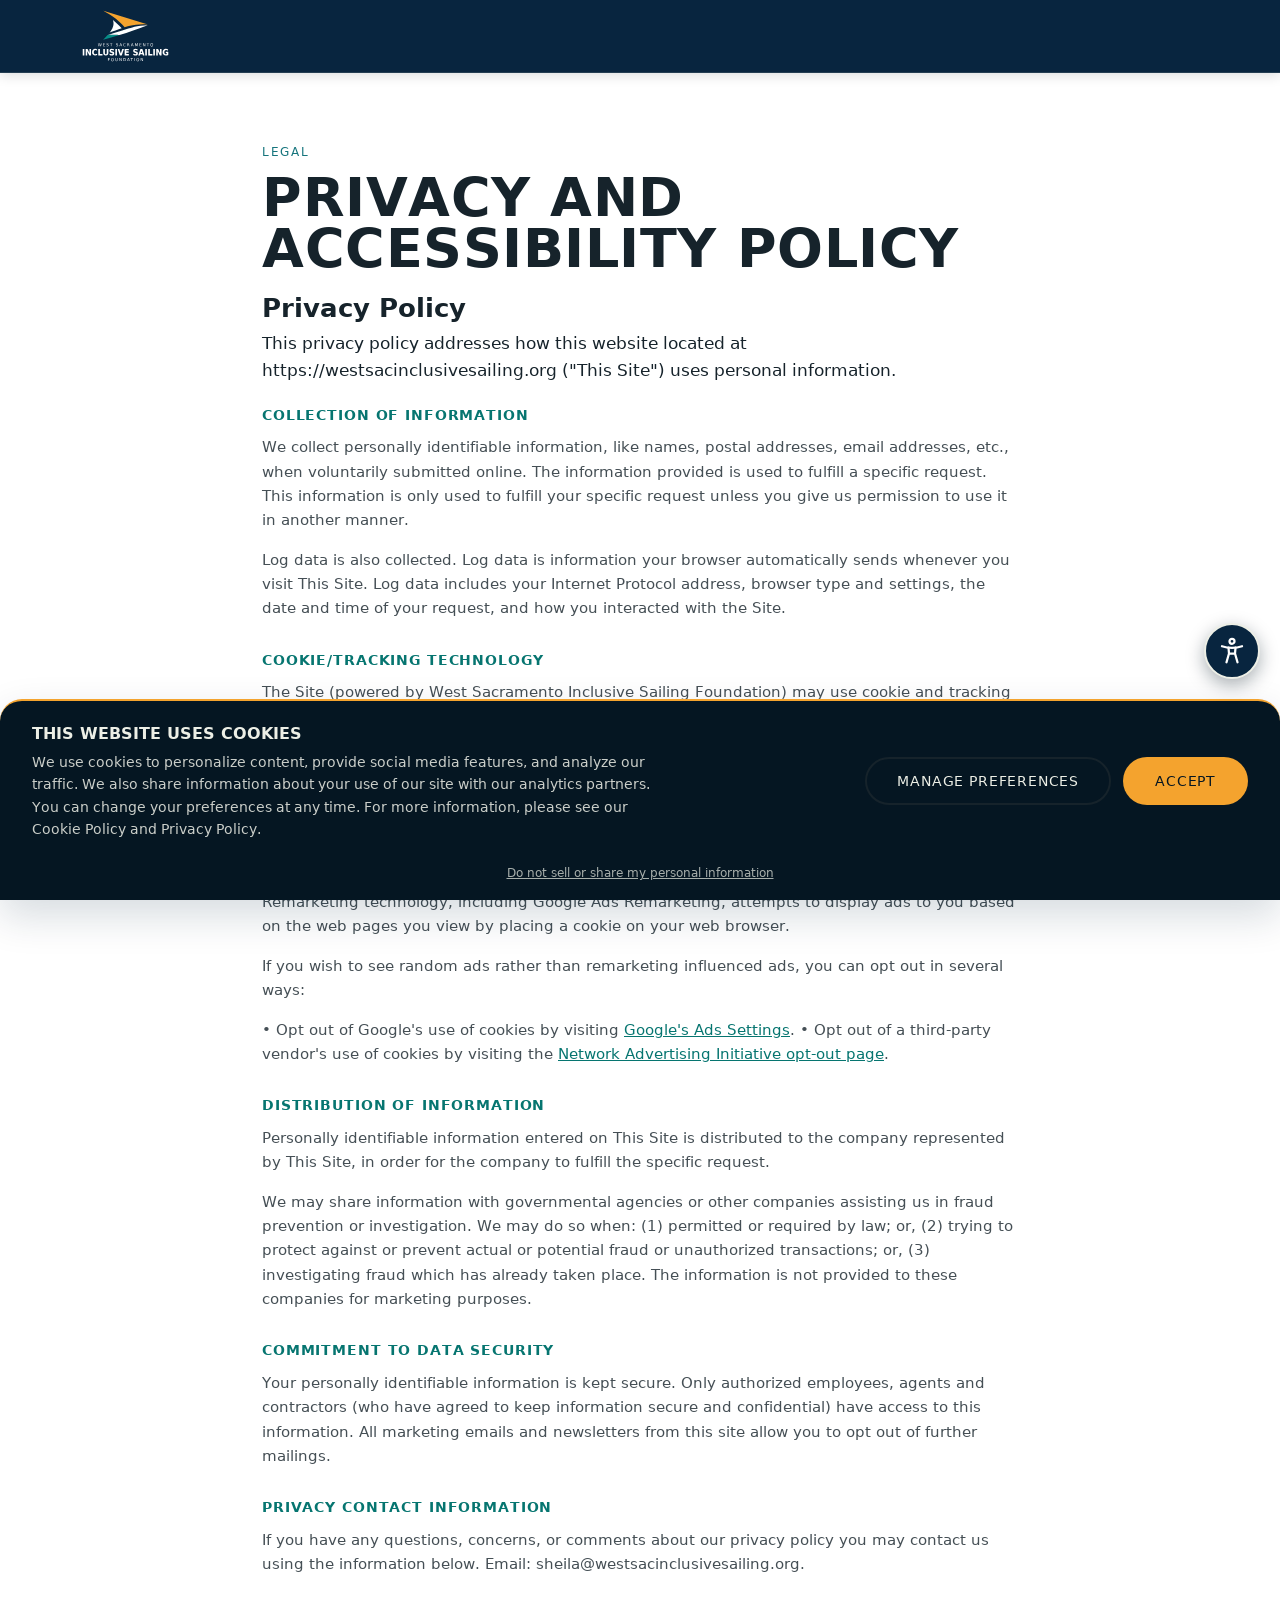
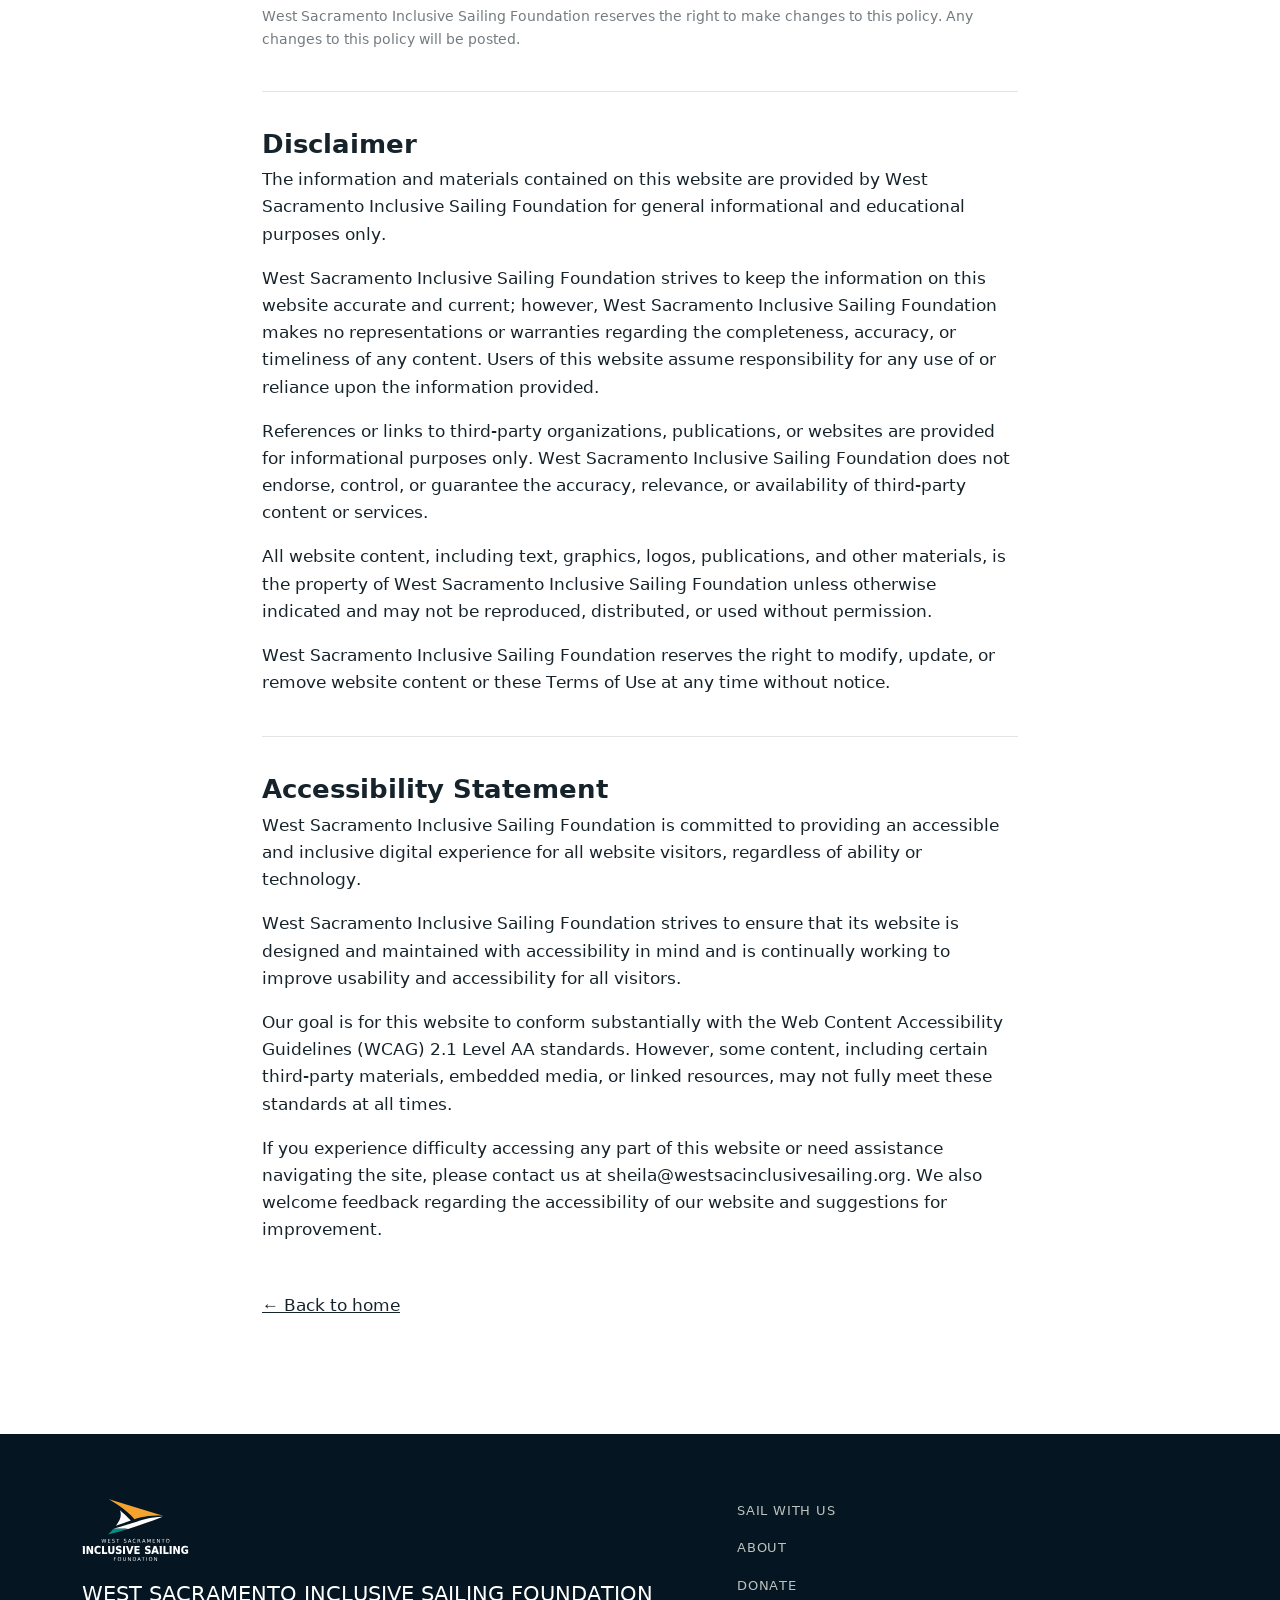
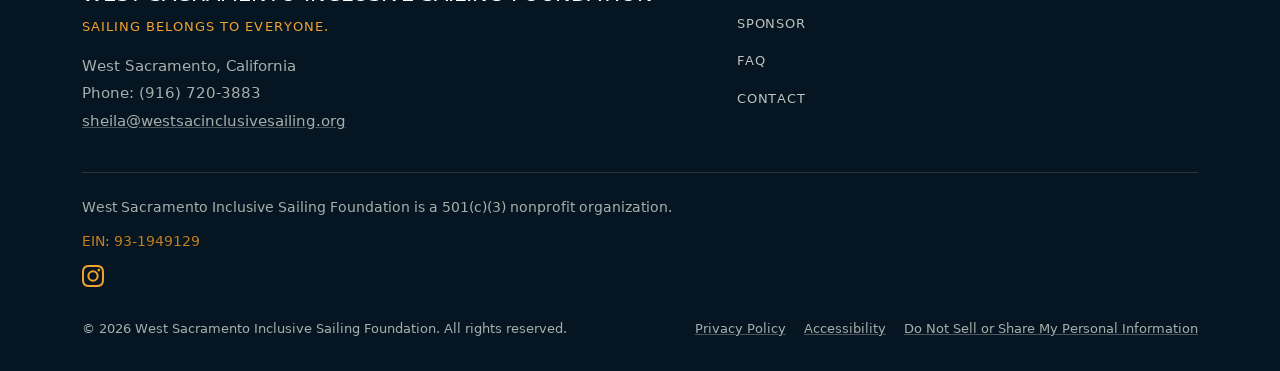
<file: privacy-and-accessibility.html>
<!DOCTYPE html>
<html lang="en">
<head>
<meta charset="UTF-8">
<!-- Google Tag Manager (skipped for visitors who opted out via "Do not sell or share") -->
<script>
(function(w,d,s,l,i){
  try { if (localStorage.getItem('wsis_cookie_consent') === 'optout') return; } catch (e) {}
  w[l]=w[l]||[];w[l].push({'gtm.start':new Date().getTime(),event:'gtm.js'});
  var f=d.getElementsByTagName(s)[0],j=d.createElement(s),dl=l!='dataLayer'?'&l='+l:'';
  j.async=true;j.src='https://www.googletagmanager.com/gtm.js?id='+i+dl;f.parentNode.insertBefore(j,f);
})(window,document,'script','dataLayer','GTM-PGWNPNJ4');
window.dataLayer = window.dataLayer || [];
function gtag(){dataLayer.push(arguments);}
</script>
<!-- End Google Tag Manager -->
<meta name="viewport" content="width=device-width, initial-scale=1.0">
<title>Privacy and Accessibility Policy — West Sacramento Inclusive Sailing Foundation</title>
<meta name="description" content="How West Sacramento Inclusive Sailing Foundation handles your privacy, our website disclaimer, and our commitment to accessibility.">
<link rel="canonical" href="https://westsacinclusivesailing.org/privacy-and-accessibility.html">
<meta property="og:type" content="website">
<meta property="og:site_name" content="West Sacramento Inclusive Sailing Foundation">
<meta property="og:title" content="Privacy and Accessibility Policy — West Sacramento Inclusive Sailing Foundation">
<meta property="og:description" content="How West Sacramento Inclusive Sailing Foundation handles your privacy, our website disclaimer, and our commitment to accessibility.">
<meta property="og:url" content="https://westsacinclusivesailing.org/privacy-and-accessibility.html">
<meta property="og:image" content="https://westsacinclusivesailing.org/assets/share-image.jpg">
<meta property="og:image:width" content="1200">
<meta property="og:image:height" content="630">
<meta property="og:image:alt" content="A red-sailed dinghy out on the water along the West Sacramento riverfront">
<meta name="twitter:card" content="summary_large_image">
<link rel="icon" type="image/svg+xml" href="assets/favicon.svg">
<link rel="stylesheet" href="style.css?v=28">
</head>
<body>
<!-- Google Tag Manager (noscript) -->
<noscript><iframe src="https://www.googletagmanager.com/ns.html?id=GTM-PGWNPNJ4" height="0" width="0" style="display:none;visibility:hidden"></iframe></noscript>
<!-- End Google Tag Manager (noscript) -->

<nav class="site-nav">
  <div class="container">
    <a href="index.html" class="brand">
      <img src="assets/logo-stack-light.svg" alt="West Sacramento Inclusive Sailing Foundation" class="brand-logo">
    </a>
  </div>
</nav>

<section class="on-white" style="padding-top:64px;">
  <div class="container" style="max-width:820px;">
    <span class="eyebrow">Legal</span>
    <h2 id="page-headline"></h2>

    <div class="legal-section" id="privacy-policy">
      <h3 id="privacy-headline"></h3>
      <p id="privacy-intro"></p>
      <div id="privacy-sections"></div>
      <p id="privacy-closing" style="margin-top:1.4em; font-size:0.9rem; color:rgba(22,35,43,0.6);"></p>
    </div>

    <div class="legal-section" id="disclaimer">
      <h3 id="disclaimer-headline"></h3>
      <div id="disclaimer-body"></div>
    </div>

    <div class="legal-section" id="accessibility-statement">
      <h3 id="accessibility-headline"></h3>
      <div id="accessibility-body"></div>
    </div>

    <p style="margin-top:48px;"><a href="index.html">&larr; Back to home</a></p>
  </div>
</section>

<footer>
  <div class="container">
    <div class="footer-grid">
      <div class="footer-brand">
        <img src="assets/logo-stack-light.svg" alt="" aria-hidden="true" class="footer-logo">
        <div id="footer-org-name" class="footer-org-name"></div>
        <div class="tagline" id="footer-tagline"></div>
        <div id="footer-address" class="footer-line"></div>
        <div id="footer-phone" class="footer-line"></div>
        <div id="footer-email" class="footer-line"></div>
      </div>
      <nav class="footer-nav" aria-label="Footer">
        <ul id="footer-nav-links"></ul>
      </nav>
    </div>
    <div class="footer-legal">
      <p id="footer-legal-statement"></p>
      <p class="ein-line" id="footer-ein"></p>
      <p class="footer-social" id="footer-instagram"></p>
    </div>
    <div class="footer-bottom">
      <div id="footer-copyright"></div>
      <div class="footer-legal-links" id="footer-legal-links"></div>
    </div>
  </div>
</footer>

<script>
  fetch('content.json').then(r => r.json()).then(content => {
    const legal = content.legal;

    document.getElementById('page-headline').textContent = legal.page_headline;

    // Privacy policy
    document.getElementById('privacy-headline').textContent = legal.privacy_policy.headline;
    document.getElementById('privacy-intro').textContent = legal.privacy_policy.intro;
    document.getElementById('privacy-sections').innerHTML = legal.privacy_policy.sections.map(s => `
      <div class="legal-subsection">
        <h4>${s.heading}</h4>
        ${s.body.split('\n\n').map(p => `<p>${p}</p>`).join('')}
      </div>
    `).join('');
    document.getElementById('privacy-closing').textContent = legal.privacy_policy.closing;

    // Disclaimer
    document.getElementById('disclaimer-headline').textContent = legal.disclaimer.headline;
    document.getElementById('disclaimer-body').innerHTML =
      legal.disclaimer.body.split('\n\n').map(p => `<p>${p}</p>`).join('');

    // Accessibility
    document.getElementById('accessibility-headline').textContent = legal.accessibility_statement.headline;
    document.getElementById('accessibility-body').innerHTML =
      legal.accessibility_statement.body.split('\n\n').map(p => `<p>${p}</p>`).join('');

    // Footer (mirrors index.html)
    const footer = content.footer;
    document.getElementById('footer-org-name').textContent = footer.org_name;
    document.getElementById('footer-tagline').textContent = footer.tagline;
    document.getElementById('footer-address').textContent = footer.address;
    document.getElementById('footer-phone').textContent = footer.phone ? `Phone: ${footer.phone}` : 'Phone: TBD';
    document.getElementById('footer-email').innerHTML = `<a href="mailto:${footer.email}">${footer.email}</a>`;
    document.getElementById('footer-nav-links').innerHTML =
      footer.nav.map(n => `<li><a href="${n.href}">${n.label}</a></li>`).join('');
    document.getElementById('footer-legal-statement').textContent = legal_statement_fallback(footer);
    if (footer.instagram_handle) {
      document.getElementById('footer-instagram').innerHTML = `<a href="${footer.instagram_url}" target="_blank" rel="noopener" aria-label="Instagram: ${footer.instagram_handle}"><svg viewBox="0 0 24 24" width="22" height="22" fill="currentColor" aria-hidden="true"><path d="M12 2.2c3.2 0 3.58.01 4.85.07 1.17.05 1.8.25 2.23.41.56.22.96.48 1.38.9.42.42.68.82.9 1.38.16.42.36 1.06.41 2.23.06 1.27.07 1.65.07 4.85s-.01 3.58-.07 4.85c-.05 1.17-.25 1.8-.41 2.23-.22.56-.48.96-.9 1.38-.42.42-.82.68-1.38.9-.42.16-1.06.36-2.23.41-1.27.06-1.65.07-4.85.07s-3.58-.01-4.85-.07c-1.17-.05-1.8-.25-2.23-.41-.56-.22-.96-.48-1.38-.9-.42-.42-.68-.82-.9-1.38-.16-.42-.36-1.06-.41-2.23-.06-1.27-.07-1.65-.07-4.85s.01-3.58.07-4.85c.05-1.17.25-1.8.41-2.23.22-.56.48-.96.9-1.38.42-.42.82-.68 1.38-.9.42-.16 1.06-.36 2.23-.41 1.27-.06 1.65-.07 4.85-.07M12 0C8.74 0 8.33.01 7.05.07 5.78.13 4.9.33 4.14.63c-.79.31-1.46.72-2.13 1.38C1.35 2.68.94 3.35.63 4.14.33 4.9.13 5.78.07 7.05.01 8.33 0 8.74 0 12s.01 3.67.07 4.95c.06 1.27.26 2.15.56 2.91.31.79.72 1.46 1.38 2.13.67.66 1.34 1.07 2.13 1.38.76.3 1.64.5 2.91.56C8.33 23.99 8.74 24 12 24s3.67-.01 4.95-.07c1.27-.06 2.15-.26 2.91-.56.79-.31 1.46-.72 2.13-1.38.66-.67 1.07-1.34 1.38-2.13.3-.76.5-1.64.56-2.91.06-1.28.07-1.69.07-4.95s-.01-3.67-.07-4.95c-.06-1.27-.26-2.15-.56-2.91-.31-.79-.72-1.46-1.38-2.13C21.32 1.35 20.65.94 19.86.63c-.76-.3-1.64-.5-2.91-.56C15.67.01 15.26 0 12 0z"/><path d="M12 5.84A6.16 6.16 0 1 0 18.16 12 6.16 6.16 0 0 0 12 5.84zm0 10.16A4 4 0 1 1 16 12a4 4 0 0 1-4 4z"/><circle cx="18.41" cy="5.59" r="1.44"/></svg></a>`;
    }
    document.getElementById('footer-ein').textContent = 'EIN: ' + footer.ein;
    document.getElementById('footer-copyright').textContent = footer.copyright;
    document.getElementById('footer-legal-links').innerHTML = footer.legal_links.map(l =>
      l.action ? `<a href="#" data-action="${l.action}">${l.label}</a>` : `<a href="${l.href}">${l.label}</a>`
    ).join('');

    function legal_statement_fallback(f) { return f.legal_statement; }
  });
</script>
<script src="cookie-consent.js?v=6"></script>
</body>
</html>
</file>
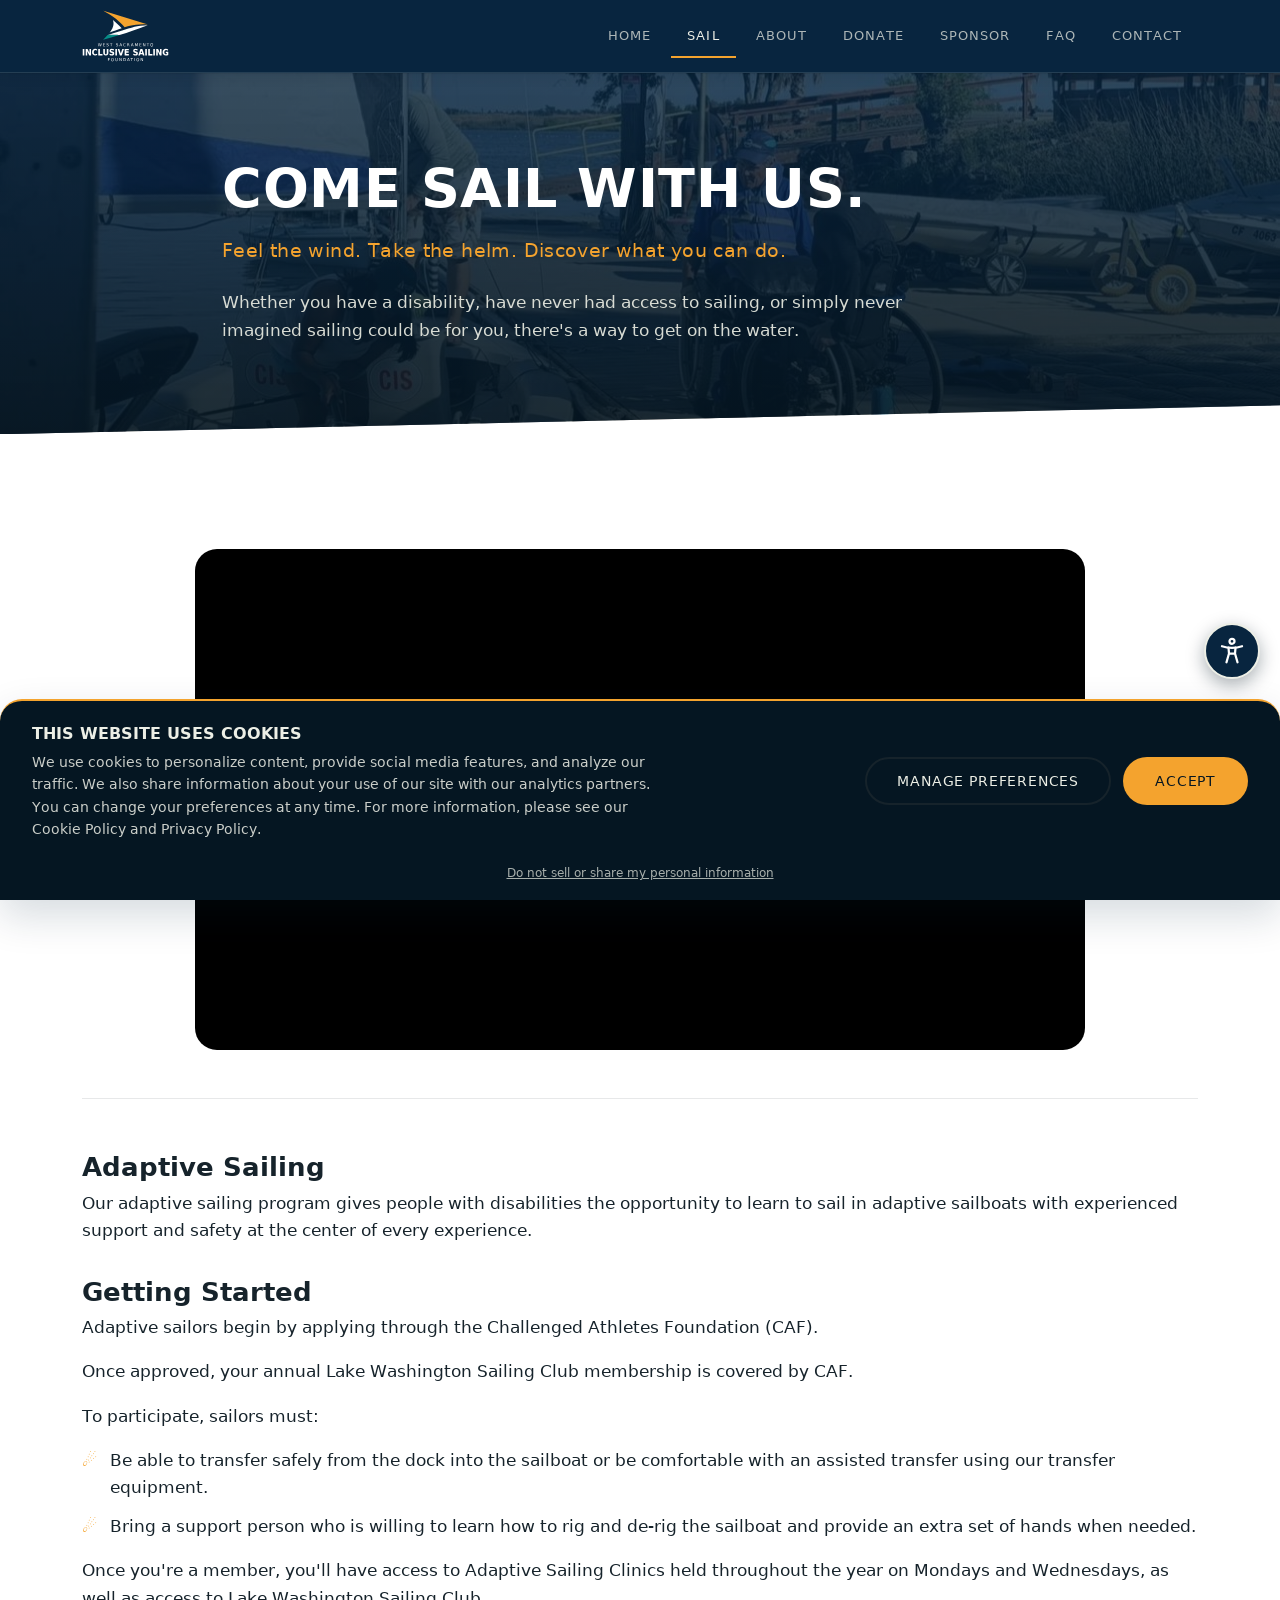
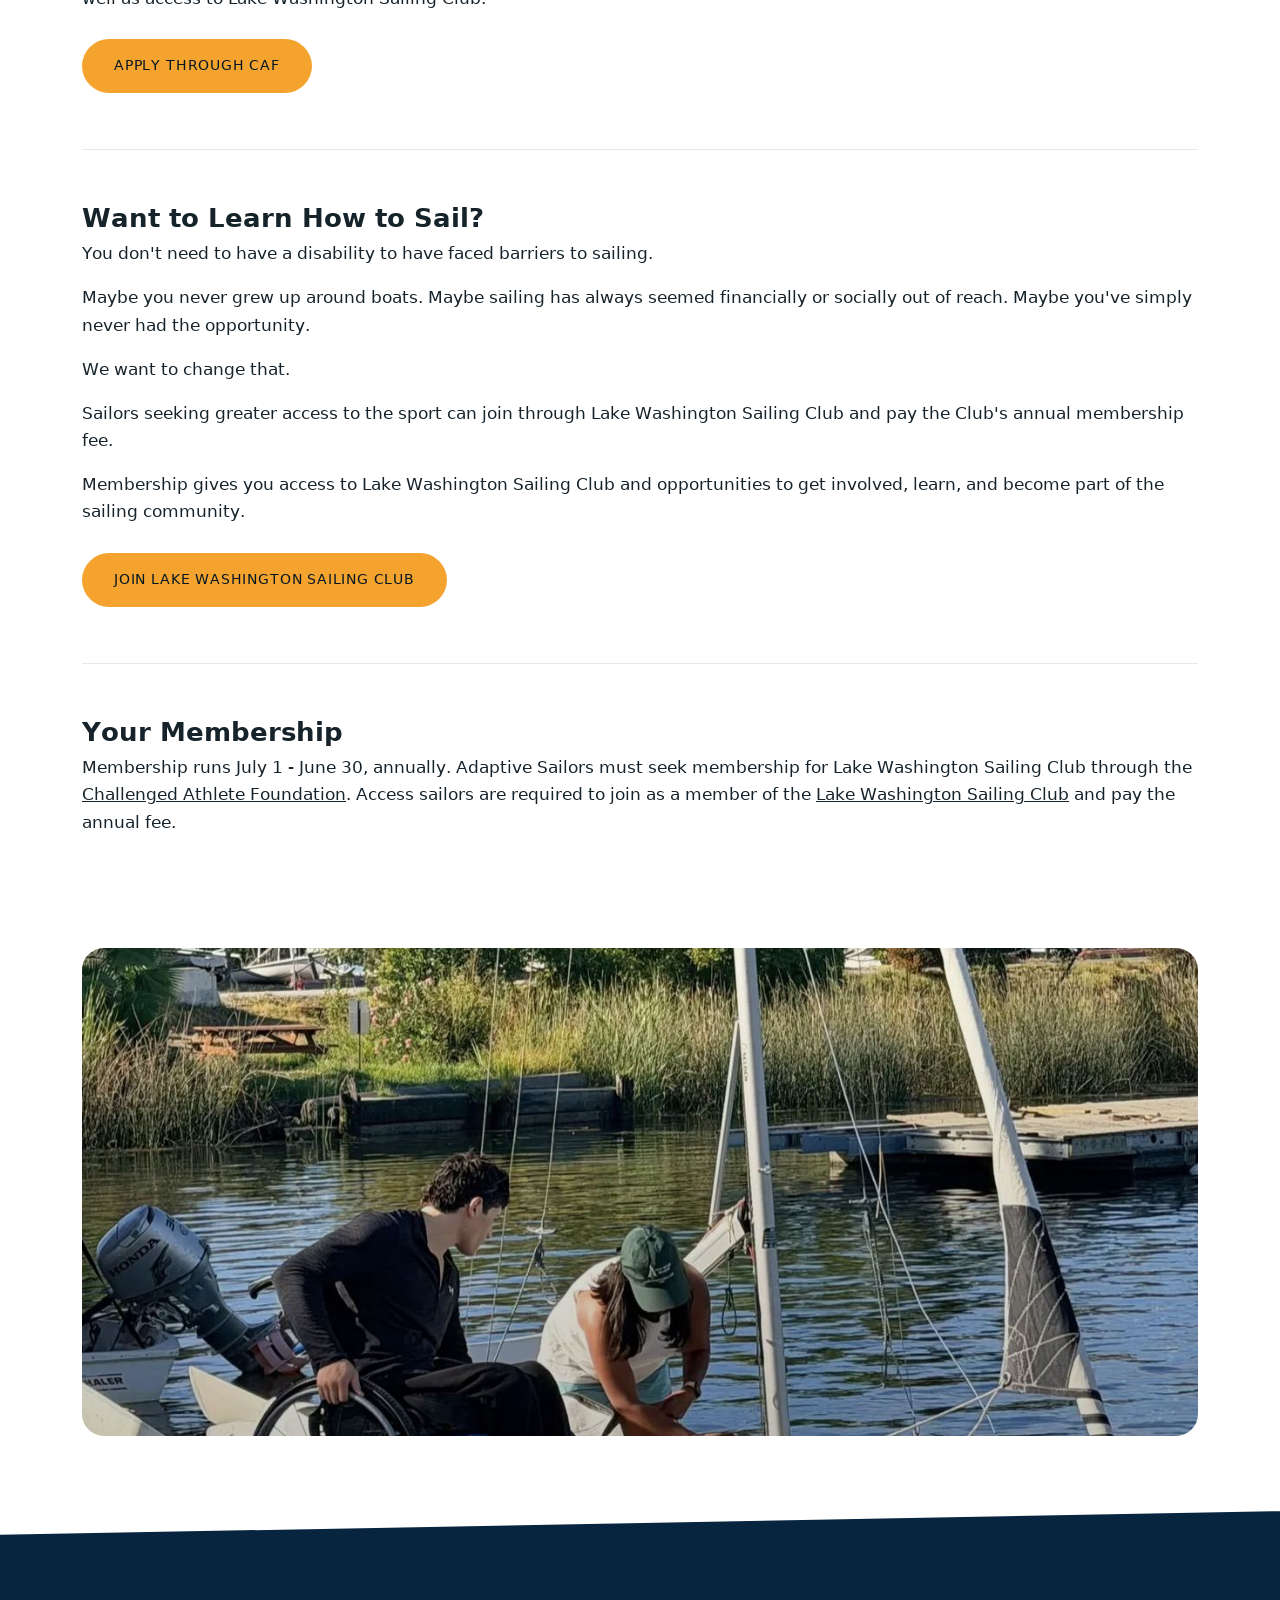
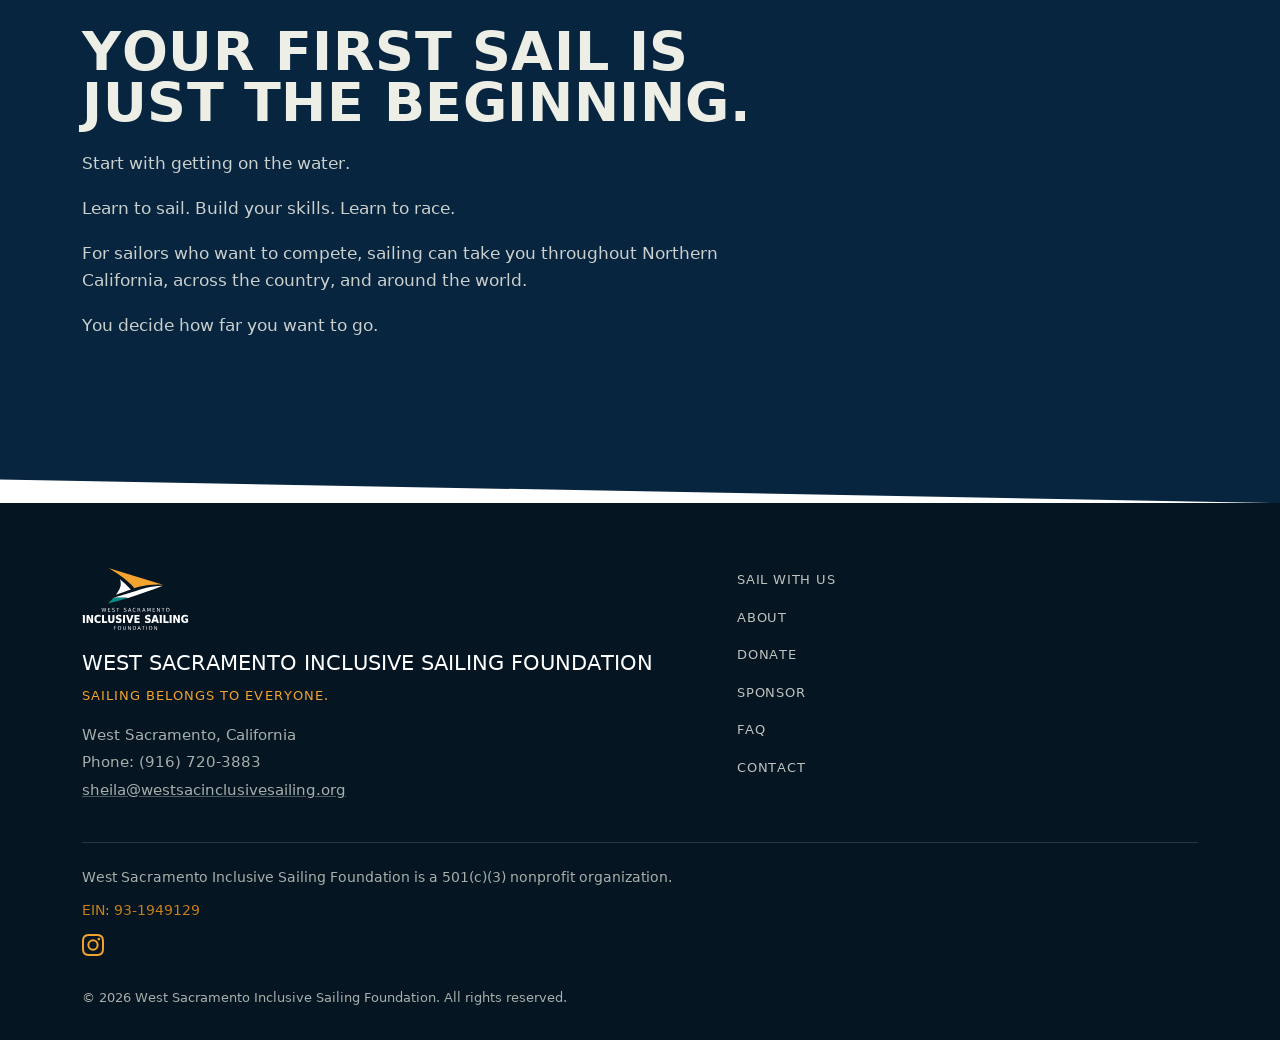
<file: sail.html>
<!DOCTYPE html>
<html lang="en">
<head>
<meta charset="UTF-8">
<!-- Google Tag Manager (skipped for visitors who opted out via "Do not sell or share") -->
<script>
(function(w,d,s,l,i){
  try { if (localStorage.getItem('wsis_cookie_consent') === 'optout') return; } catch (e) {}
  w[l]=w[l]||[];w[l].push({'gtm.start':new Date().getTime(),event:'gtm.js'});
  var f=d.getElementsByTagName(s)[0],j=d.createElement(s),dl=l!='dataLayer'?'&l='+l:'';
  j.async=true;j.src='https://www.googletagmanager.com/gtm.js?id='+i+dl;f.parentNode.insertBefore(j,f);
})(window,document,'script','dataLayer','GTM-PGWNPNJ4');
window.dataLayer = window.dataLayer || [];
function gtag(){dataLayer.push(arguments);}
</script>
<!-- End Google Tag Manager -->
<meta name="viewport" content="width=device-width, initial-scale=1.0">
<title>Sail With Us — West Sacramento Inclusive Sailing Foundation</title>
<meta name="description" content="Adaptive sailing and access to sailing at West Sacramento Inclusive Sailing Foundation — for sailors of all abilities and backgrounds.">
<link rel="canonical" href="https://westsacinclusivesailing.org/sail.html">
<meta property="og:type" content="website">
<meta property="og:site_name" content="West Sacramento Inclusive Sailing Foundation">
<meta property="og:title" content="Sail With Us — West Sacramento Inclusive Sailing Foundation">
<meta property="og:description" content="Adaptive sailing and access to sailing at West Sacramento Inclusive Sailing Foundation — for sailors of all abilities and backgrounds.">
<meta property="og:url" content="https://westsacinclusivesailing.org/sail.html">
<meta property="og:image" content="https://westsacinclusivesailing.org/assets/share-image.jpg">
<meta property="og:image:width" content="1200">
<meta property="og:image:height" content="630">
<meta property="og:image:alt" content="A red-sailed dinghy out on the water along the West Sacramento riverfront">
<meta name="twitter:card" content="summary_large_image">
<link rel="icon" type="image/svg+xml" href="assets/favicon.svg">
<link rel="stylesheet" href="style.css?v=28">
</head>
<body class="bg-white">
<!-- Google Tag Manager (noscript) -->
<noscript><iframe src="https://www.googletagmanager.com/ns.html?id=GTM-PGWNPNJ4" height="0" width="0" style="display:none;visibility:hidden"></iframe></noscript>
<!-- End Google Tag Manager (noscript) -->

<nav class="site-nav">
  <div class="container">
    <a href="index.html" class="brand">
      <img src="assets/logo-stack-light.svg" alt="West Sacramento Inclusive Sailing Foundation" class="brand-logo">
    </a>
    <button class="nav-toggle" id="navToggle" aria-label="Toggle navigation" aria-expanded="false">&#9776;</button>
    <ul class="nav-links" id="navLinks"></ul>
  </div>
</nav>

<header class="hero hero-page" id="sail-hero">
  <div class="container">
    <div class="section-head" style="margin-bottom:0;">
      <h2 id="sail-headline"></h2>
      <p class="subhead" id="sail-subhead"></p>
      <p id="sail-intro"></p>
    </div>
  </div>
</header>

<section class="on-white">
  <div class="container">
    <div class="photo-framed-wrap" id="sail-featured-photo-wrap" style="margin-bottom:48px;">
      <img id="sail-featured-photo" src="" alt="A sailor out on the water" class="photo-framed">
    </div>
    <div class="block-video" id="sail-featured-video" style="margin-bottom:48px;" hidden></div>

    <div class="block block-full">
      <div class="main">
        <h3 id="sail-adaptive-headline"></h3>
        <p id="sail-adaptive-body"></p>
        <h3 id="sail-adaptive-gs-headline" style="margin-top:1.4em;"></h3>
        <p id="sail-adaptive-gs-body"></p>
        <ul class="req-list" id="sail-adaptive-requirements"></ul>
        <p id="sail-adaptive-closing"></p>
        <div class="cta-row"><a class="btn btn-primary" id="sail-adaptive-cta" href="#"></a></div>
        <div id="sail-adaptive-video" style="margin-top:24px;"></div>
      </div>
    </div>

    <div class="block block-full">
      <div class="main">
        <h3 id="sail-access-headline"></h3>
        <div id="sail-access-body"></div>
        <div class="cta-row"><a class="btn btn-primary" id="sail-access-cta" href="#"></a></div>
      </div>
    </div>

    <div class="block block-full">
      <div class="main">
        <h3 id="sail-membership-headline"></h3>
        <div id="sail-membership-body"></div>
      </div>
    </div>

    <div class="photo-banner-wrap" style="margin-top:56px;">
      <img src="assets/dock-prep.jpg" alt="A group of sailors and volunteers preparing sailboats together at the dock" class="photo-banner">
    </div>
  </div>
</section>

<section class="section-dark">
  <div class="container">
    <div class="section-head">
      <h2 id="sail-closing-headline"></h2>
      <div id="sail-closing-body"></div>
    </div>
  </div>
</section>

<footer>
  <div class="container">
    <div class="footer-grid">
      <div class="footer-brand">
        <img src="assets/logo-stack-light.svg" alt="" aria-hidden="true" class="footer-logo">
        <div id="footer-org-name" class="footer-org-name"></div>
        <div class="tagline" id="footer-tagline"></div>
        <div id="footer-address" class="footer-line"></div>
        <div id="footer-phone" class="footer-line"></div>
        <div id="footer-email" class="footer-line"></div>
      </div>
      <nav class="footer-nav" aria-label="Footer">
        <ul id="footer-nav-links"></ul>
      </nav>
    </div>
    <div class="footer-legal">
      <p id="footer-legal-statement"></p>
      <p class="ein-line" id="footer-ein"></p>
      <p class="footer-social" id="footer-instagram"></p>
    </div>
    <div class="footer-bottom">
      <div id="footer-copyright"></div>
      <div class="footer-legal-links" id="footer-legal-links"></div>
    </div>
  </div>
</footer>

<script src="script.js?v=29"></script>
<script src="cookie-consent.js?v=6"></script>
</body>
</html>
</file>
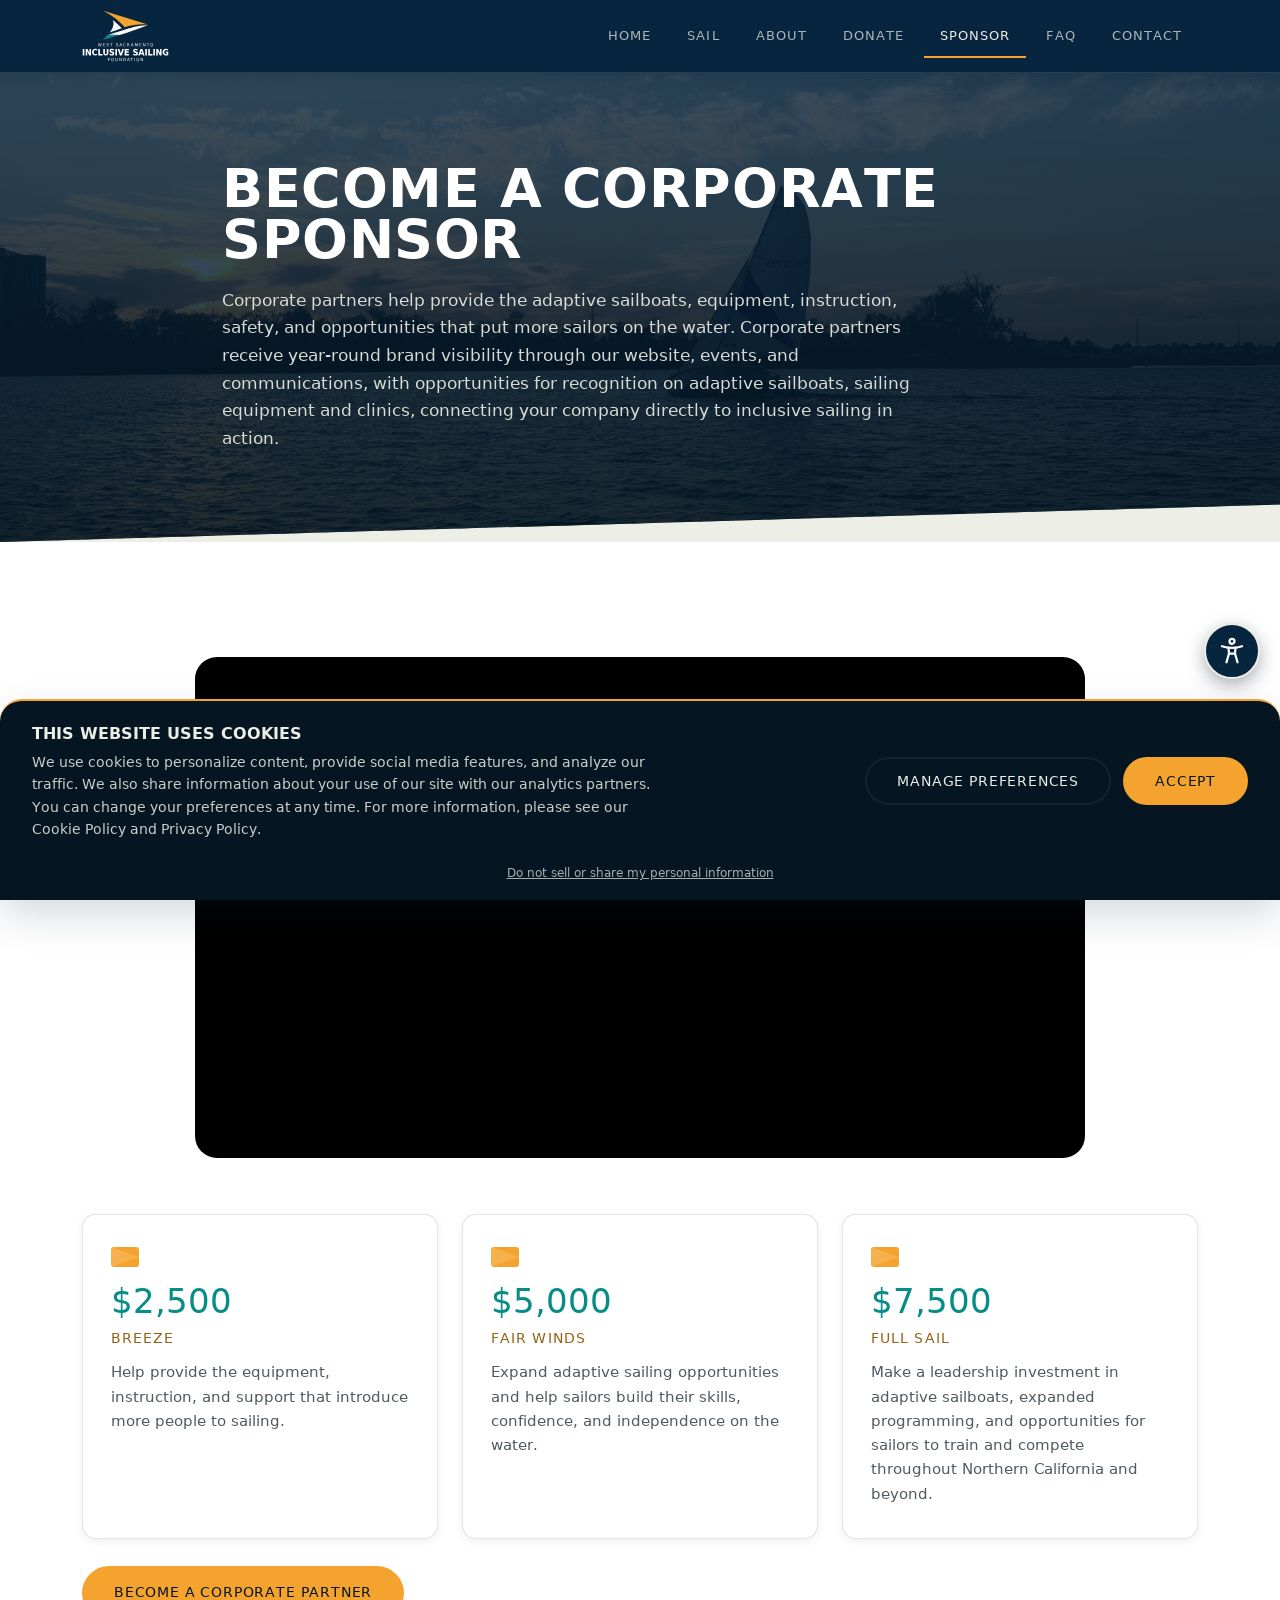
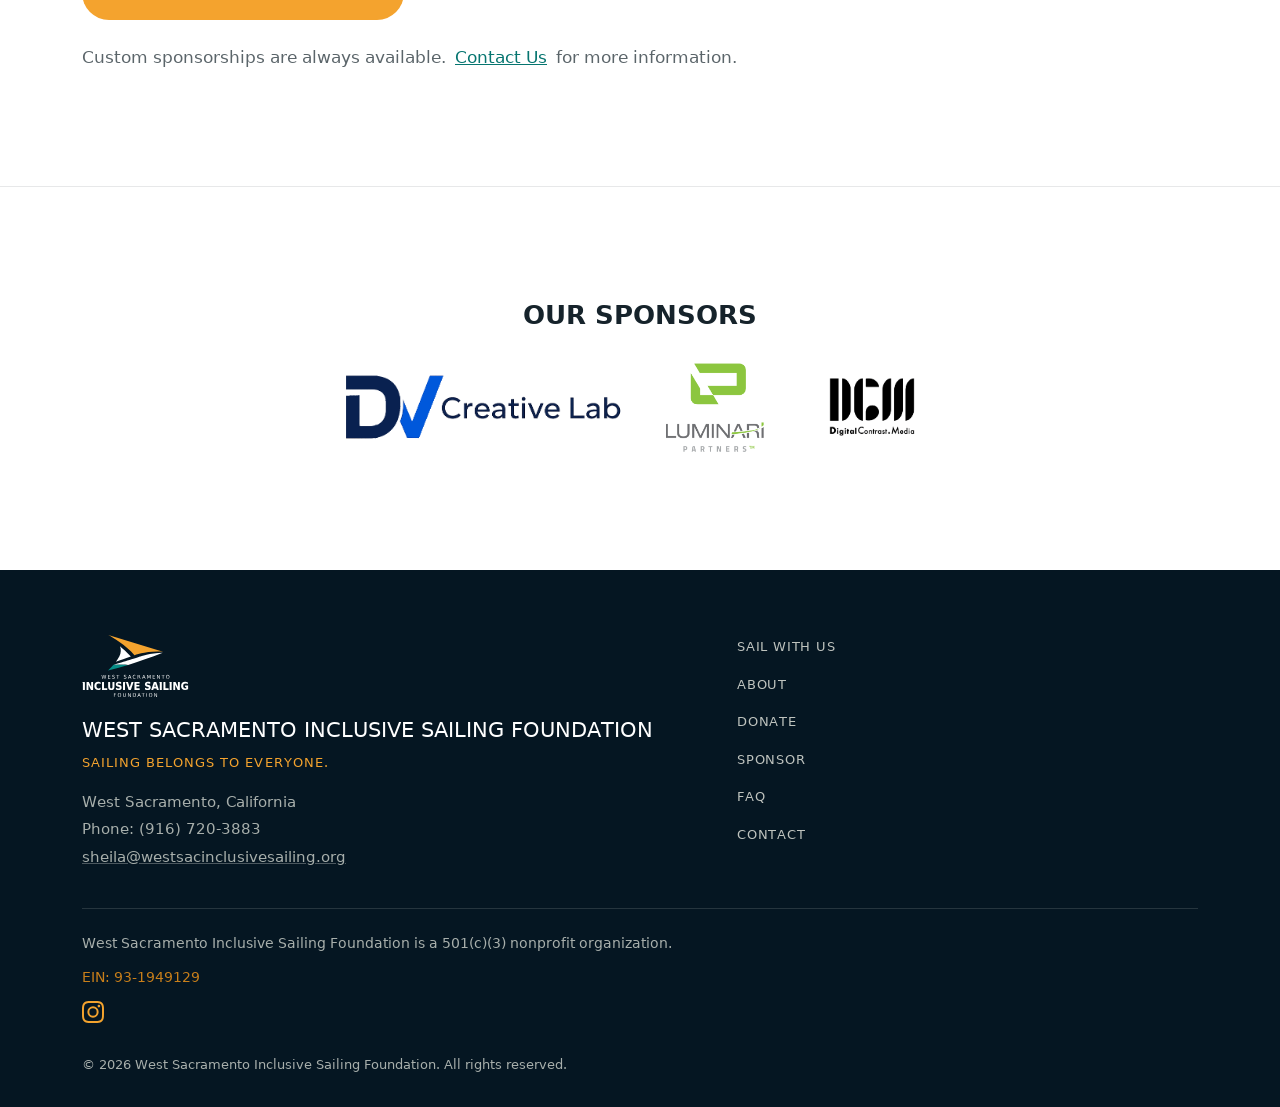
<file: sponsor.html>
<!DOCTYPE html>
<html lang="en">
<head>
<meta charset="UTF-8">
<!-- Google Tag Manager (skipped for visitors who opted out via "Do not sell or share") -->
<script>
(function(w,d,s,l,i){
  try { if (localStorage.getItem('wsis_cookie_consent') === 'optout') return; } catch (e) {}
  w[l]=w[l]||[];w[l].push({'gtm.start':new Date().getTime(),event:'gtm.js'});
  var f=d.getElementsByTagName(s)[0],j=d.createElement(s),dl=l!='dataLayer'?'&l='+l:'';
  j.async=true;j.src='https://www.googletagmanager.com/gtm.js?id='+i+dl;f.parentNode.insertBefore(j,f);
})(window,document,'script','dataLayer','GTM-PGWNPNJ4');
window.dataLayer = window.dataLayer || [];
function gtag(){dataLayer.push(arguments);}
</script>
<!-- End Google Tag Manager -->
<meta name="viewport" content="width=device-width, initial-scale=1.0">
<title>Sponsor — West Sacramento Inclusive Sailing Foundation</title>
<meta name="description" content="Become a corporate sponsor of West Sacramento Inclusive Sailing Foundation and put your company behind inclusive sailing.">
<link rel="canonical" href="https://westsacinclusivesailing.org/sponsor.html">
<meta property="og:type" content="website">
<meta property="og:site_name" content="West Sacramento Inclusive Sailing Foundation">
<meta property="og:title" content="Sponsor — West Sacramento Inclusive Sailing Foundation">
<meta property="og:description" content="Become a corporate sponsor of West Sacramento Inclusive Sailing Foundation and put your company behind inclusive sailing.">
<meta property="og:url" content="https://westsacinclusivesailing.org/sponsor.html">
<meta property="og:image" content="https://westsacinclusivesailing.org/assets/share-image.jpg">
<meta property="og:image:width" content="1200">
<meta property="og:image:height" content="630">
<meta property="og:image:alt" content="A red-sailed dinghy out on the water along the West Sacramento riverfront">
<meta name="twitter:card" content="summary_large_image">
<link rel="icon" type="image/svg+xml" href="assets/favicon.svg">
<link rel="stylesheet" href="style.css?v=28">
</head>
<body>
<!-- Google Tag Manager (noscript) -->
<noscript><iframe src="https://www.googletagmanager.com/ns.html?id=GTM-PGWNPNJ4" height="0" width="0" style="display:none;visibility:hidden"></iframe></noscript>
<!-- End Google Tag Manager (noscript) -->

<nav class="site-nav">
  <div class="container">
    <a href="index.html" class="brand">
      <img src="assets/logo-stack-light.svg" alt="West Sacramento Inclusive Sailing Foundation" class="brand-logo">
    </a>
    <button class="nav-toggle" id="navToggle" aria-label="Toggle navigation" aria-expanded="false">&#9776;</button>
    <ul class="nav-links" id="navLinks"></ul>
  </div>
</nav>

<header class="hero hero-page" id="sponsor-hero">
  <div class="container">
    <div class="section-head" style="margin-bottom:0;">
      <h2 id="sponsor-corporate-headline"></h2>
      <p id="sponsor-corporate-intro"></p>
    </div>
  </div>
</header>

<section class="on-white">
  <div class="container">
    <div class="block-video" id="sponsor-video" style="margin-bottom:56px;" hidden></div>
    <div class="tier-grid" id="sponsor-corporate-tiers"></div>
    <div class="cta-row"><a class="btn btn-primary" id="sponsor-corporate-cta" href="#"></a></div>
    <p style="margin-top:24px; color:rgba(22,35,43,0.7);">
      <span id="sponsor-custom-note"></span>
      <a href="#" id="sponsor-custom-cta" style="color:var(--teal-text); text-decoration:underline; margin:0 4px;"></a>
      <span id="sponsor-custom-note-after"></span>
    </p>
  </div>
</section>

<section class="on-white" style="border-top:1px solid rgba(22,35,43,0.1);">
  <div class="container" style="text-align:center;">
    <h3 id="sponsor-sponsors-headline" style="text-transform:uppercase; font-family:var(--font-display);"></h3>
    <div class="sponsor-grid" id="sponsor-sponsors-grid"></div>
  </div>
</section>

<footer>
  <div class="container">
    <div class="footer-grid">
      <div class="footer-brand">
        <img src="assets/logo-stack-light.svg" alt="" aria-hidden="true" class="footer-logo">
        <div id="footer-org-name" class="footer-org-name"></div>
        <div class="tagline" id="footer-tagline"></div>
        <div id="footer-address" class="footer-line"></div>
        <div id="footer-phone" class="footer-line"></div>
        <div id="footer-email" class="footer-line"></div>
      </div>
      <nav class="footer-nav" aria-label="Footer">
        <ul id="footer-nav-links"></ul>
      </nav>
    </div>
    <div class="footer-legal">
      <p id="footer-legal-statement"></p>
      <p class="ein-line" id="footer-ein"></p>
      <p class="footer-social" id="footer-instagram"></p>
    </div>
    <div class="footer-bottom">
      <div id="footer-copyright"></div>
      <div class="footer-legal-links" id="footer-legal-links"></div>
    </div>
  </div>
</footer>

<script src="script.js?v=29"></script>
<script src="cookie-consent.js?v=6"></script>
</body>
</html>
</file>
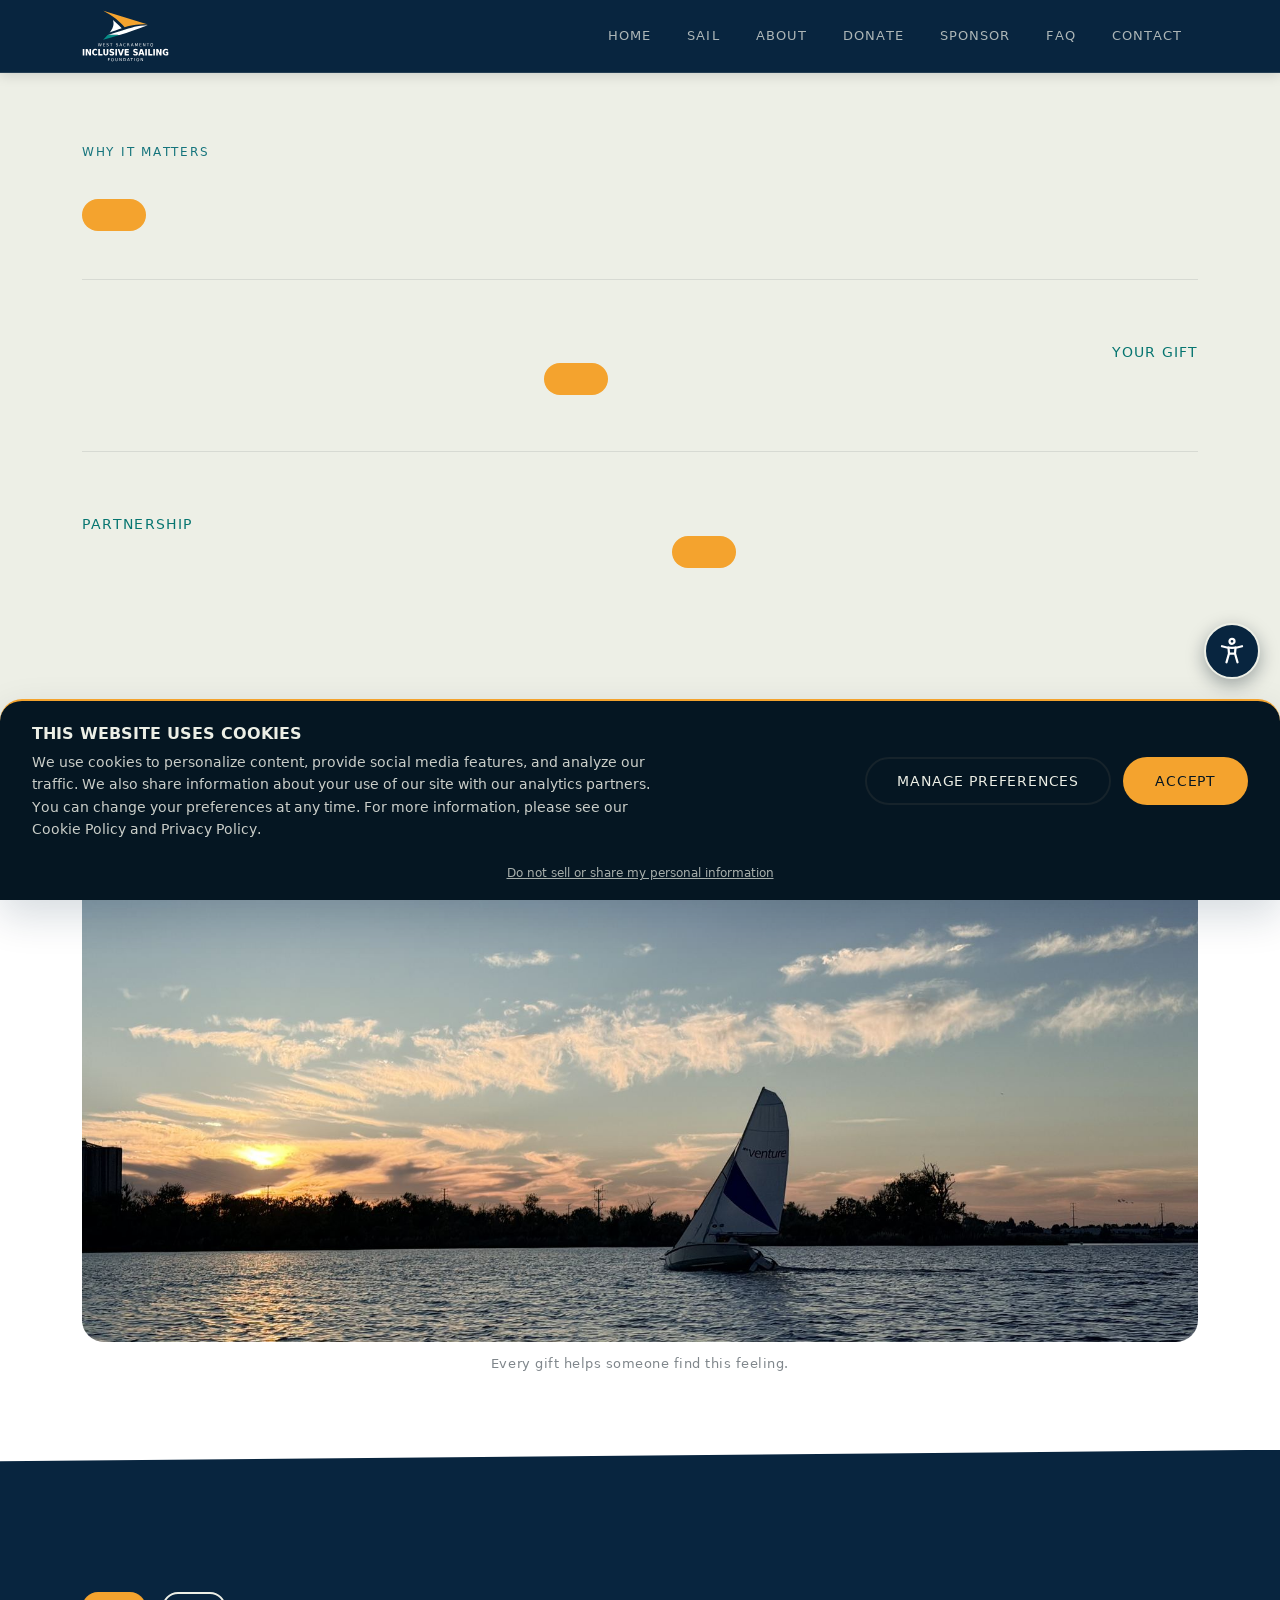
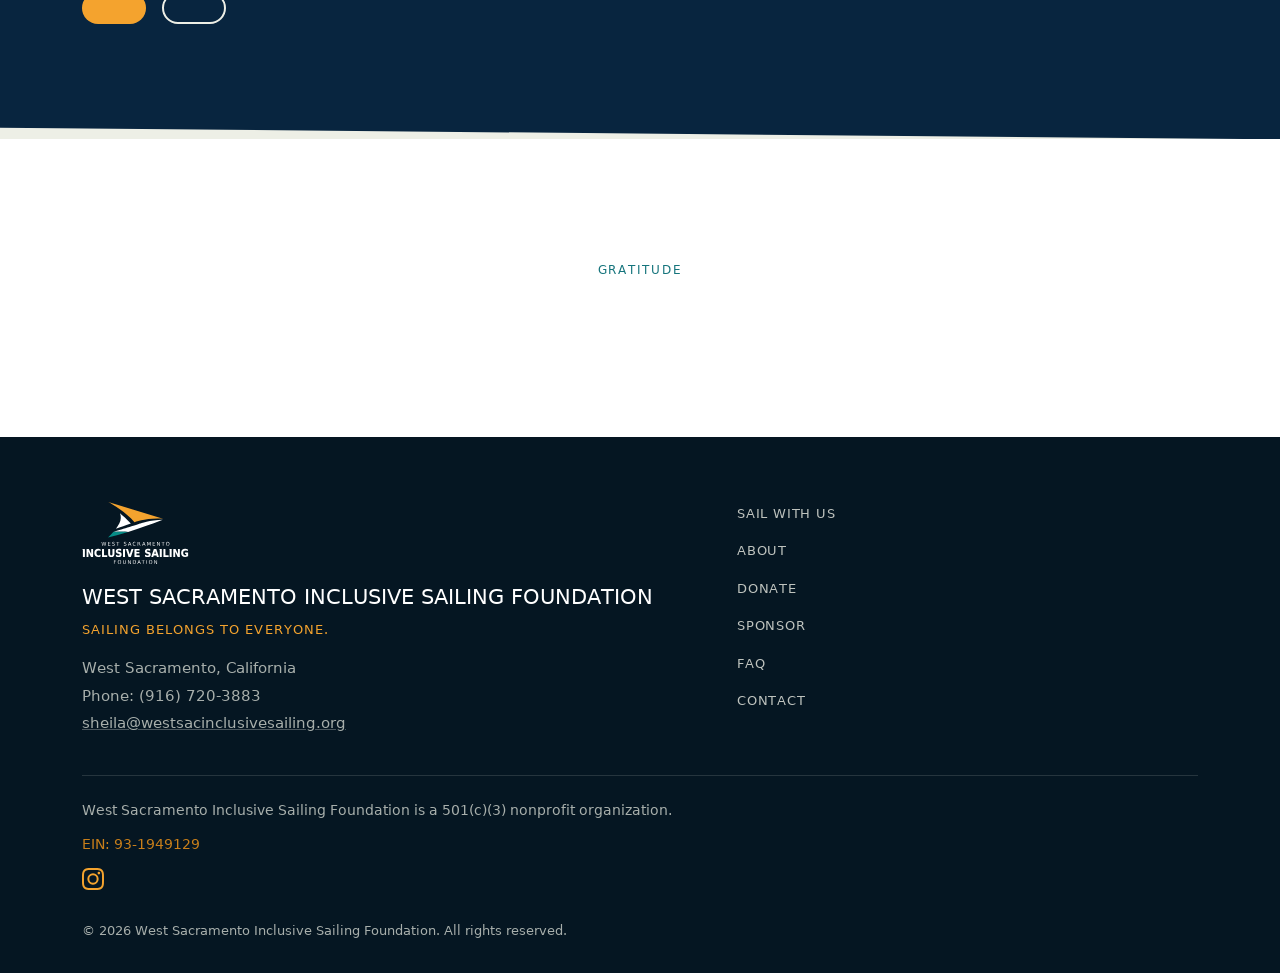
<file: support.html>
<!DOCTYPE html>
<html lang="en">
<head>
<meta charset="UTF-8">
<meta name="viewport" content="width=device-width, initial-scale=1.0">
<title>Support — West Sacramento Inclusive Sailing Foundation</title>
<meta name="description" content="Support West Sacramento Inclusive Sailing Foundation through individual giving, corporate partnership, or a major gift.">
<link rel="icon" type="image/svg+xml" href="assets/favicon.svg">
<link rel="stylesheet" href="style.css?v=3">
</head>
<body>

<nav class="site-nav">
  <div class="container">
    <a href="index.html" class="brand">
      <img src="assets/logo-stack-light.svg" alt="West Sacramento Inclusive Sailing Foundation" class="brand-logo">
    </a>
    <button class="nav-toggle" id="navToggle" aria-label="Toggle navigation" aria-expanded="false">&#9776;</button>
    <ul class="nav-links" id="navLinks"></ul>
  </div>
</nav>

<section id="support" style="padding-top:64px;">
  <div class="container">
    <div class="section-head">
      <span class="eyebrow">Why It Matters</span>
      <h2 id="support-headline"></h2>
      <div id="support-intro"></div>
      <div class="cta-row"><a class="btn btn-primary" id="support-intro-cta" href="#"></a></div>
    </div>

    <div class="block">
      <div class="side">Your Gift</div>
      <div class="main">
        <h3 id="support-gift-headline"></h3>
        <p id="support-gift-intro"></p>
        <ul class="impact-list" id="support-gift-items"></ul>
        <p id="support-gift-closing"></p>
        <div class="cta-row"><a class="btn btn-primary" id="support-gift-cta" href="#"></a></div>
      </div>
    </div>

    <div class="block">
      <div class="side">Partnership</div>
      <div class="main">
        <h3 id="support-partner-headline"></h3>
        <div id="support-partner-body"></div>
        <div class="cta-row"><a class="btn btn-primary" id="support-partner-cta" href="#"></a></div>
      </div>
    </div>
  </div>
</section>

<section class="on-white">
  <div class="container">
    <div class="photo-banner-wrap">
      <img src="assets/sunset-sail.jpg" alt="A sailboat silhouetted against a sunset on the water" class="photo-banner">
      <p class="photo-caption">Every gift helps someone find this feeling.</p>
    </div>
  </div>
</section>

<section class="section-dark">
  <div class="container">
    <h2 id="support-closing-headline"></h2>
    <div id="support-closing-lines" style="font-family:var(--font-display); text-transform:uppercase; font-size:clamp(1.2rem,2.4vw,1.6rem); line-height:1.5;"></div>
    <p id="support-closing-body" style="margin-top:0.8em;"></p>
    <div class="cta-row">
      <a class="btn btn-primary" id="support-closing-cta-primary" href="#"></a>
      <a class="btn btn-outline" id="support-closing-cta-secondary" href="#"></a>
    </div>
  </div>
</section>

<section class="on-white">
  <div class="container" style="text-align:center;">
    <span class="eyebrow">Gratitude</span>
    <h3 id="support-sponsors-headline" style="text-transform:uppercase; font-family:var(--font-display);"></h3>
    <div class="sponsor-grid" id="support-sponsors-grid"></div>
  </div>
</section>

<footer>
  <div class="container">
    <div class="footer-grid">
      <div class="footer-brand">
        <img src="assets/logo-stack-light.svg" alt="" aria-hidden="true" class="footer-logo">
        <div id="footer-org-name" class="footer-org-name"></div>
        <div class="tagline" id="footer-tagline"></div>
        <div id="footer-address" class="footer-line"></div>
        <div id="footer-phone" class="footer-line"></div>
        <div id="footer-email" class="footer-line"></div>
      </div>
      <nav class="footer-nav" aria-label="Footer">
        <ul id="footer-nav-links"></ul>
      </nav>
    </div>
    <div class="footer-legal">
      <p id="footer-legal-statement"></p>
      <p class="ein-line" id="footer-ein"></p>
      <p class="footer-social" id="footer-instagram"></p>
    </div>
    <div class="footer-bottom">
      <div id="footer-copyright"></div>
      <div class="footer-legal-links" id="footer-legal-links"></div>
    </div>
  </div>
</footer>

<script src="script.js?v=2"></script>
<script src="cookie-consent.js?v=2"></script>
</body>
</html>
</file>
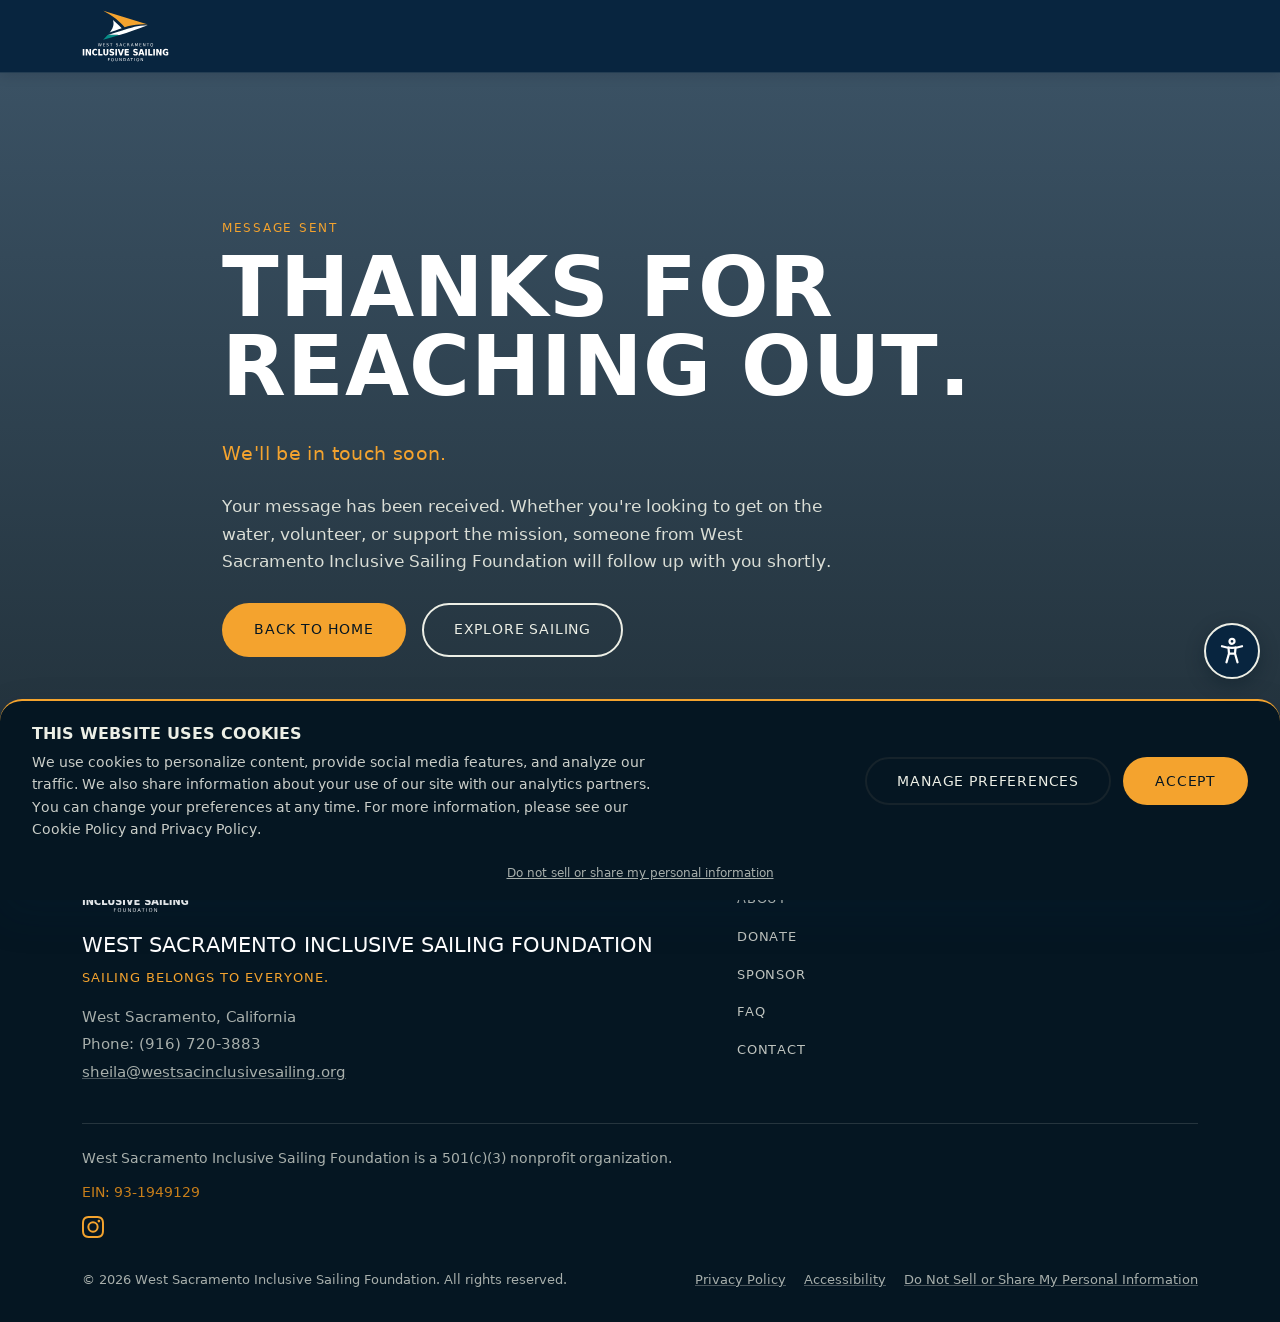
<file: thank-you.html>
<!DOCTYPE html>
<html lang="en">
<head>
<meta charset="UTF-8">
<!-- Google Tag Manager (skipped for visitors who opted out via "Do not sell or share") -->
<script>
(function(w,d,s,l,i){
  try { if (localStorage.getItem('wsis_cookie_consent') === 'optout') return; } catch (e) {}
  w[l]=w[l]||[];w[l].push({'gtm.start':new Date().getTime(),event:'gtm.js'});
  var f=d.getElementsByTagName(s)[0],j=d.createElement(s),dl=l!='dataLayer'?'&l='+l:'';
  j.async=true;j.src='https://www.googletagmanager.com/gtm.js?id='+i+dl;f.parentNode.insertBefore(j,f);
})(window,document,'script','dataLayer','GTM-PGWNPNJ4');
window.dataLayer = window.dataLayer || [];
function gtag(){dataLayer.push(arguments);}
</script>
<!-- End Google Tag Manager -->
<meta name="viewport" content="width=device-width, initial-scale=1.0">
<title>Thank You — West Sacramento Inclusive Sailing Foundation</title>
<meta name="robots" content="noindex, follow">
<link rel="icon" type="image/svg+xml" href="assets/favicon.svg">
<link rel="stylesheet" href="style.css?v=28">
</head>
<body>
<!-- Google Tag Manager (noscript) -->
<noscript><iframe src="https://www.googletagmanager.com/ns.html?id=GTM-PGWNPNJ4" height="0" width="0" style="display:none;visibility:hidden"></iframe></noscript>
<!-- End Google Tag Manager (noscript) -->

<nav class="site-nav">
  <div class="container">
    <a href="index.html" class="brand">
      <img src="assets/logo-stack-light.svg" alt="West Sacramento Inclusive Sailing Foundation" class="brand-logo">
    </a>
  </div>
</nav>

<header class="hero">
  <div class="container">
    <span class="eyebrow" style="color:var(--brass);">Message Sent</span>
    <h1>Thanks for Reaching Out.</h1>
    <p class="subhead">We'll be in touch soon.</p>
    <div class="body">
      <p>Your message has been received. Whether you're looking to get on the water, volunteer, or support the mission, someone from West Sacramento Inclusive Sailing Foundation will follow up with you shortly.</p>
    </div>
    <div class="cta-row">
      <a class="btn btn-primary" href="index.html">Back to Home</a>
      <a class="btn btn-outline" href="sail.html">Explore Sailing</a>
    </div>
  </div>
</header>

<footer>
  <div class="container">
    <div class="footer-grid">
      <div class="footer-brand">
        <img src="assets/logo-stack-light.svg" alt="" aria-hidden="true" class="footer-logo">
        <div id="footer-org-name" class="footer-org-name"></div>
        <div class="tagline" id="footer-tagline"></div>
        <div id="footer-address" class="footer-line"></div>
        <div id="footer-phone" class="footer-line"></div>
        <div id="footer-email" class="footer-line"></div>
      </div>
      <nav class="footer-nav" aria-label="Footer">
        <ul id="footer-nav-links"></ul>
      </nav>
    </div>
    <div class="footer-legal">
      <p id="footer-legal-statement"></p>
      <p class="ein-line" id="footer-ein"></p>
      <p class="footer-social" id="footer-instagram"></p>
    </div>
    <div class="footer-bottom">
      <div id="footer-copyright"></div>
      <div class="footer-legal-links" id="footer-legal-links"></div>
    </div>
  </div>
</footer>

<script>
  fetch('content.json').then(r => r.json()).then(content => {
    const footer = content.footer;
    document.getElementById('footer-org-name').textContent = footer.org_name;
    document.getElementById('footer-tagline').textContent = footer.tagline;
    document.getElementById('footer-address').textContent = footer.address;
    document.getElementById('footer-phone').textContent = footer.phone ? `Phone: ${footer.phone}` : 'Phone: TBD';
    document.getElementById('footer-email').innerHTML = `<a href="mailto:${footer.email}">${footer.email}</a>`;
    document.getElementById('footer-nav-links').innerHTML =
      footer.nav.map(n => `<li><a href="${n.href}">${n.label}</a></li>`).join('');
    document.getElementById('footer-legal-statement').textContent = footer.legal_statement;
    if (footer.instagram_handle) {
      document.getElementById('footer-instagram').innerHTML = `<a href="${footer.instagram_url}" target="_blank" rel="noopener" aria-label="Instagram: ${footer.instagram_handle}"><svg viewBox="0 0 24 24" width="22" height="22" fill="currentColor" aria-hidden="true"><path d="M12 2.2c3.2 0 3.58.01 4.85.07 1.17.05 1.8.25 2.23.41.56.22.96.48 1.38.9.42.42.68.82.9 1.38.16.42.36 1.06.41 2.23.06 1.27.07 1.65.07 4.85s-.01 3.58-.07 4.85c-.05 1.17-.25 1.8-.41 2.23-.22.56-.48.96-.9 1.38-.42.42-.82.68-1.38.9-.42.16-1.06.36-2.23.41-1.27.06-1.65.07-4.85.07s-3.58-.01-4.85-.07c-1.17-.05-1.8-.25-2.23-.41-.56-.22-.96-.48-1.38-.9-.42-.42-.68-.82-.9-1.38-.16-.42-.36-1.06-.41-2.23-.06-1.27-.07-1.65-.07-4.85s.01-3.58.07-4.85c.05-1.17.25-1.8.41-2.23.22-.56.48-.96.9-1.38.42-.42.82-.68 1.38-.9.42-.16 1.06-.36 2.23-.41 1.27-.06 1.65-.07 4.85-.07M12 0C8.74 0 8.33.01 7.05.07 5.78.13 4.9.33 4.14.63c-.79.31-1.46.72-2.13 1.38C1.35 2.68.94 3.35.63 4.14.33 4.9.13 5.78.07 7.05.01 8.33 0 8.74 0 12s.01 3.67.07 4.95c.06 1.27.26 2.15.56 2.91.31.79.72 1.46 1.38 2.13.67.66 1.34 1.07 2.13 1.38.76.3 1.64.5 2.91.56C8.33 23.99 8.74 24 12 24s3.67-.01 4.95-.07c1.27-.06 2.15-.26 2.91-.56.79-.31 1.46-.72 2.13-1.38.66-.67 1.07-1.34 1.38-2.13.3-.76.5-1.64.56-2.91.06-1.28.07-1.69.07-4.95s-.01-3.67-.07-4.95c-.06-1.27-.26-2.15-.56-2.91-.31-.79-.72-1.46-1.38-2.13C21.32 1.35 20.65.94 19.86.63c-.76-.3-1.64-.5-2.91-.56C15.67.01 15.26 0 12 0z"/><path d="M12 5.84A6.16 6.16 0 1 0 18.16 12 6.16 6.16 0 0 0 12 5.84zm0 10.16A4 4 0 1 1 16 12a4 4 0 0 1-4 4z"/><circle cx="18.41" cy="5.59" r="1.44"/></svg></a>`;
    }
    document.getElementById('footer-ein').textContent = 'EIN: ' + footer.ein;
    document.getElementById('footer-copyright').textContent = footer.copyright;
    document.getElementById('footer-legal-links').innerHTML = footer.legal_links.map(l =>
      l.action ? `<a href="#" data-action="${l.action}">${l.label}</a>` : `<a href="${l.href}">${l.label}</a>`
    ).join('');
  });
</script>
<script src="cookie-consent.js?v=6"></script>
</body>
</html>
</file>
<file: style.css>
/* ===========================================================
   West Sacramento Inclusive Sailing Foundation
   Design tokens
   =========================================================== */

@font-face {
  font-family: "DejaVu Sans";
  src: url('assets/DejaVuSans-Regular.woff2') format('woff2');
  font-weight: 400;
  font-style: normal;
  font-display: swap;
}
@font-face {
  font-family: "DejaVu Sans";
  src: url('assets/DejaVuSans-Bold.woff2') format('woff2');
  font-weight: 700;
  font-style: normal;
  font-display: swap;
}

:root {
  --ink: #16232B;
  --regatta: #08253F;
  --regatta-deep: #051622;
  --river-teal: #15747C;
  --open-water: #078D87;
  --canvas: #EDEFE6;
  --canvas-warm: #E4E7D9;
  --white: #FFFFFF;
  --brass: #F4A32E;
  --brass-dark: #C97F1A;
  --brass-text: #976014;
  --signal: #C1443C;
  --teal-text: #067570;

  --font-display: "DejaVu Sans", -apple-system, BlinkMacSystemFont, sans-serif;
  --font-body: "DejaVu Sans", -apple-system, BlinkMacSystemFont, sans-serif;
  --font-mono: "DejaVu Sans", -apple-system, BlinkMacSystemFont, sans-serif;

  --container: 1180px;
  --section-pad: clamp(64px, 9vw, 128px);

  --radius-sm: 8px;
  --radius-md: 14px;
  --radius-lg: 22px;
  --radius-pill: 999px;

  --shadow-sm: 0 2px 8px rgba(8,37,63,0.08);
  --shadow-md: 0 8px 24px rgba(8,37,63,0.12);
  --shadow-lg: 0 16px 40px rgba(8,37,63,0.16);
}

* { box-sizing: border-box; }
html { scroll-behavior: smooth; }

body.bg-white { background: var(--white); }

@media (prefers-reduced-motion: reduce) {
  html { scroll-behavior: auto; }
  * { animation-duration: 0.01ms !important; animation-iteration-count: 1 !important; transition-duration: 0.01ms !important; }
}

body {
  margin: 0;
  font-family: var(--font-body);
  color: var(--ink);
  background: var(--canvas);
  line-height: 1.6;
  font-size: 17px;
}

img { max-width: 100%; display: block; }

a { color: inherit; }

.container {
  max-width: var(--container);
  margin: 0 auto;
  padding: 0 32px;
}

h1, h2, h3 {
  font-family: var(--font-display);
  font-weight: 700;
  line-height: 0.95;
  letter-spacing: 0.01em;
  margin: 0 0 0.4em;
  text-transform: uppercase;
}

h2 { font-size: clamp(2.1rem, 4.2vw, 3.4rem); }
h3 { font-size: clamp(1.3rem, 2vw, 1.7rem); text-transform: none; letter-spacing: 0; font-weight: 700; }

p { margin: 0 0 1em; }
p:last-child { margin-bottom: 0; }

.eyebrow {
  font-family: var(--font-mono);
  text-transform: uppercase;
  letter-spacing: 0.14em;
  font-size: 0.78rem;
  color: var(--river-teal);
  display: inline-block;
  margin-bottom: 0.8em;
}

/* ---------- Buttons ---------- */
.btn {
  display: inline-block;
  font-family: var(--font-mono);
  font-size: 0.85rem;
  letter-spacing: 0.06em;
  text-transform: uppercase;
  text-decoration: none;
  padding: 14px 30px;
  border: 2px solid transparent;
  border-radius: var(--radius-pill);
  cursor: pointer;
  transition: transform 0.15s ease, background 0.15s ease, color 0.15s ease, border-color 0.15s ease, box-shadow 0.15s ease;
}
.btn:focus-visible {
  outline: 3px solid var(--brass);
  outline-offset: 2px;
}
.btn-primary {
  background: var(--brass);
  color: var(--regatta-deep);
}
.btn-primary:hover { background: var(--brass-dark); transform: translateY(-1px); box-shadow: var(--shadow-md); }

.btn-outline {
  background: transparent;
  border-color: currentColor;
  color: inherit;
}
.btn-outline:hover { background: rgba(255,255,255,0.08); transform: translateY(-1px); }

.btn-outline.on-light {
  border-color: var(--ink);
}
.btn-outline.on-light:hover { background: rgba(15,58,77,0.06); }

.cta-row { display: flex; gap: 16px; flex-wrap: wrap; margin-top: 1.6em; }

/* ---------- Telltale ribbon signature motif ---------- */
.telltale {
  width: 34px;
  height: 14px;
  display: inline-block;
  position: relative;
  overflow: visible;
}
.telltale svg { width: 100%; height: 100%; overflow: visible; }
.telltale path {
  animation: flutter 2.6s ease-in-out infinite;
  transform-box: fill-box;
  transform-origin: 0% 50%;
}
@keyframes flutter {
  0%, 100% { transform: scaleY(1) skewX(0deg); }
  50% { transform: scaleY(-1) skewX(-4deg); }
}

/* ---------- Nav ---------- */
.site-nav {
  position: sticky;
  top: 0;
  z-index: 100;
  background: var(--regatta);
  color: var(--canvas);
  border-bottom: 1px solid rgba(237,239,230,0.12);
  box-shadow: 0 2px 12px rgba(5,22,34,0.15);
}
.site-nav .container {
  display: flex;
  align-items: center;
  justify-content: space-between;
  height: 72px;
}
.brand {
  display: flex;
  align-items: center;
  gap: 10px;
  text-decoration: none;
  color: var(--canvas);
  white-space: nowrap;
}
.brand-logo {
  height: 52px;
  width: auto;
  display: block;
}
.nav-links {
  display: flex;
  gap: 4px;
  list-style: none;
  margin: 0;
  padding: 0;
}
.nav-links a {
  display: block;
  padding: 10px 16px;
  text-decoration: none;
  font-family: var(--font-mono);
  font-size: 0.82rem;
  letter-spacing: 0.08em;
  text-transform: uppercase;
  color: var(--canvas);
  opacity: 0.72;
  border-bottom: 2px solid transparent;
  transition: opacity 0.15s ease, border-color 0.15s ease;
}
.nav-links a:hover,
.nav-links a.active {
  opacity: 1;
  border-color: var(--brass);
}
.nav-toggle {
  display: none;
  background: none;
  border: none;
  color: var(--canvas);
  font-size: 1.6rem;
  cursor: pointer;
  padding: 10px;
  margin: -10px -10px -10px 0;
  line-height: 1;
}

@media (max-width: 860px) {
  .nav-links {
    position: fixed;
    inset: 72px 0 0 0;
    background: var(--regatta);
    flex-direction: column;
    padding: 12px 32px 32px;
    transform: translateY(-110%);
    transition: transform 0.25s ease;
    overflow-y: auto;
  }
  .nav-links.open { transform: translateY(0); }
  .nav-links a { padding: 16px 0; font-size: 1rem; border-bottom: 1px solid rgba(237,239,230,0.12); }
  .nav-toggle { display: block; }
}

@media (max-width: 480px) {
  .container { padding: 0 20px; }
  .brand-logo { height: 40px; }
  .site-nav .container { height: 64px; }
  .nav-links { inset: 64px 0 0 0; }
  .cta-row { gap: 12px; }
  .cta-row .btn { flex: 1 1 auto; text-align: center; }
  .video-grid { grid-template-columns: 1fr; }
}

/* ---------- Hero ---------- */
.hero {
  background:
    linear-gradient(180deg, rgba(8,37,63,0.78) 0%, rgba(5,22,34,0.88) 100%),
    center 35% / cover no-repeat;
  color: var(--canvas);
  padding: clamp(72px, 12vw, 140px) 0 clamp(90px, 10vw, 130px);
  position: relative;
  clip-path: polygon(0 0, 100% 0, 100% 92%, 0 100%);
}
#home.hero {
  background-image:
    linear-gradient(180deg, rgba(8,37,63,0.78) 0%, rgba(5,22,34,0.88) 100%),
    url('assets/hero-sail-v2.jpg');
}
/* On wide/short desktop viewports, cover crops much more aggressively than on
   tall mobile/tablet viewports (which already looked correct), so only shift
   the crop position on wider screens to keep the boat/sailors in frame. */
@media (min-width: 861px) {
  #home.hero { background-position: center 75%; }
  #sail-hero.hero, #about-hero.hero { background-position: 62% 68%; }
  #donate-hero.hero { background-position: center 42%; }
  #contact-hero.hero, #sponsor-hero.hero { background-position: 62% 72%; }
}
/* Page hero variant used on Sail/About/Donate/Sponsor/Contact - a shorter
   banner version of the same treatment, background set per-page via JS */
.hero-page {
  padding: clamp(56px, 8vw, 90px) 0 clamp(64px, 7vw, 90px);
}
.hero-page .section-head { margin-bottom: 0; }
.hero-page .eyebrow { color: var(--brass); }
.hero-page h2 { color: var(--white); }
.hero-page .section-head p,
.hero-page p { color: rgba(237,239,230,0.9); }
.hero-page .subhead { color: var(--brass) !important; }
.hero .container { max-width: 900px; }
.hero h1 {
  font-size: clamp(2.8rem, 7vw, 5.2rem);
  color: var(--white);
}
.hero .subhead {
  font-family: var(--font-mono);
  font-size: clamp(1rem, 1.6vw, 1.2rem);
  color: var(--brass);
  letter-spacing: 0.02em;
  margin-bottom: 1.2em;
}
.hero .body { max-width: 620px; font-size: 1.08rem; color: rgba(237,239,230,0.9); }

/* ---------- Sections general / tack layout ---------- */
section { padding: var(--section-pad) 0; position: relative; }

.block {
  display: grid;
  grid-template-columns: 1fr 1fr;
  gap: 64px;
  align-items: stretch;
  padding: 56px 0;
  border-top: 1px solid rgba(22,35,43,0.1);
}
.block:first-of-type { border-top: none; }
.block.block-full { grid-template-columns: 1fr !important; }
.block.block-full .main { max-width: none !important; margin-left: 0 !important; }
.block .side {
  font-family: var(--font-mono);
  font-size: 0.85rem;
  text-transform: uppercase;
  letter-spacing: 0.08em;
  color: var(--teal-text);
  padding-top: 6px;
}
.block .side .telltale { margin-bottom: 12px; }
.block-side-image {
  width: 100%;
  height: 100%;
  min-height: 220px;
  object-fit: cover;
  display: block;
  border-radius: var(--radius-md);
}
.block-stacked { display: block; }
.block-stacked-image {
  width: 100%;
  max-height: 500px;
  height: auto;
  object-fit: contain;
  display: block;
  border-radius: var(--radius-lg);
  margin: 0 auto 32px;
}
#home-blocks { padding-top: 24px; }
.block-stacked .main { max-width: none; }
.block .main { max-width: 560px; }

/* alternate direction on odd blocks - "tacking" left/right rhythm */
.block:nth-of-type(even) { grid-template-columns: 1fr 1fr; }
.block:nth-of-type(even) .side { order: 2; text-align: right; }
.block:nth-of-type(even) .main { order: 1; margin-left: auto; }

@media (max-width: 860px) {
  .block { grid-template-columns: 1fr; gap: 20px; }
  .block:nth-of-type(even) .side,
  .block:nth-of-type(even) .main { order: initial; text-align: left; margin-left: 0; }
}

.section-head { max-width: 720px; margin-bottom: 48px; }
.section-head p { font-size: 1.08rem; color: rgba(22,35,43,0.78); }

.section-dark {
  background: var(--regatta);
  color: var(--canvas);
  clip-path: polygon(0 4%, 100% 0, 100% 100%, 0 96%);
  margin-top: -40px;
}
.section-dark .section-head p,
.section-dark p { color: rgba(237,239,230,0.85); }
.section-dark .block { border-top-color: rgba(237,239,230,0.14); }
.section-dark .btn-outline.on-light { border-color: var(--canvas); }
.section-dark .btn-outline.on-light:hover { background: rgba(237,239,230,0.08); }

/* ---------- Lists ---------- */
.req-list, .impact-list {
  list-style: none;
  padding: 0;
  margin: 1em 0;
}
.req-list li, .impact-list li {
  position: relative;
  padding-left: 28px;
  margin-bottom: 0.7em;
}
.req-list li::before, .impact-list li::before {
  content: "\2604";
  position: absolute;
  left: 0;
  color: var(--brass);
}

/* ---------- Board ---------- */
.board-grid {
  display: grid;
  grid-template-columns: repeat(auto-fit, minmax(220px, 1fr));
  gap: 24px;
  margin-top: 36px;
}
.board-card {
  border: 1px solid rgba(237,239,230,0.2);
  border-radius: var(--radius-md);
  padding: 24px;
  transition: transform 0.15s ease, box-shadow 0.15s ease, background 0.15s ease;
}
.board-card:hover { transform: translateY(-2px); background: rgba(237,239,230,0.04); }
.board-card .name { font-family: var(--font-display); text-transform: uppercase; font-size: 1.2rem; }
.board-card .title { font-family: var(--font-mono); font-size: 0.8rem; color: var(--brass); text-transform: uppercase; letter-spacing: 0.06em; }

/* ---------- Jim's story ---------- */
.story {
  max-width: 720px;
  margin: 40px auto 0;
  font-size: 1.08rem;
}

/* ---------- Support gift list section ---------- */
.on-white { background: var(--white); }

/* ---------- Donate tiers ---------- */
.tier-grid {
  display: grid;
  grid-template-columns: repeat(auto-fit, minmax(240px, 1fr));
  gap: 24px;
  margin-top: 40px;
}
.tier-card {
  background: var(--white);
  border: 1px solid rgba(22,35,43,0.12);
  border-radius: var(--radius-md);
  box-shadow: var(--shadow-sm);
  padding: 32px 28px;
  display: flex;
  flex-direction: column;
  gap: 10px;
  transition: transform 0.15s ease, box-shadow 0.15s ease;
}
.tier-card:hover { transform: translateY(-3px); box-shadow: var(--shadow-md); }
.tier-card .flag {
  width: 28px;
  height: 20px;
  margin-bottom: 8px;
  border-radius: 3px;
  overflow: hidden;
}
.tier-card .amount {
  font-family: var(--font-display);
  font-size: 2.1rem;
  color: var(--open-water);
  line-height: 1;
}
.tier-card .name {
  font-family: var(--font-mono);
  text-transform: uppercase;
  letter-spacing: 0.08em;
  font-size: 0.85rem;
  color: var(--brass-text);
}
.tier-card p { color: rgba(22,35,43,0.75); font-size: 0.95rem; flex-grow: 1; }

.corporate-band {
  background: linear-gradient(160deg, var(--regatta) 0%, var(--river-teal) 130%);
  color: var(--canvas);
  padding: var(--section-pad) 0;
}
.corporate-band .tier-card {
  background: rgba(237,239,230,0.04);
  border-color: rgba(237,239,230,0.18);
}
.corporate-band .tier-card p { color: rgba(237,239,230,0.8); }
.corporate-band .tier-card .amount { color: var(--brass); }
.corporate-band .tier-card .name { color: var(--brass); }

.ein-line {
  font-family: var(--font-mono);
  font-size: 0.85rem;
  color: var(--brass-dark);
  margin-top: 12px;
}

/* ---------- FAQ ---------- */
.faq-list {
  border-top: 1px solid rgba(22,35,43,0.15);
  margin-top: 32px;
}
.faq-item {
  border-bottom: 1px solid rgba(22,35,43,0.15);
}
.faq-item summary {
  list-style: none;
  cursor: pointer;
  padding: 22px 40px 22px 12px;
  margin: 0 -12px;
  border-radius: var(--radius-sm);
  position: relative;
  font-family: var(--font-display);
  text-transform: uppercase;
  font-size: 1.15rem;
  letter-spacing: 0.01em;
  transition: background 0.15s ease;
}
.faq-item summary:hover { background: rgba(7,141,135,0.06); }
.faq-item summary::-webkit-details-marker { display: none; }
.faq-item summary::after {
  content: "+";
  position: absolute;
  right: 4px;
  top: 18px;
  font-family: var(--font-mono);
  font-size: 1.4rem;
  color: var(--brass);
  transition: transform 0.2s ease;
}
.faq-item[open] summary::after {
  content: "\2212";
}
.faq-item summary:focus-visible {
  outline: 2px solid var(--open-water);
  outline-offset: 2px;
}
.faq-item .faq-answer {
  padding: 0 40px 24px 0;
  max-width: 680px;
  color: rgba(22,35,43,0.78);
}

/* ---------- Photo sections ---------- */
.photo-banner {
  width: 100%;
  aspect-ratio: 16 / 7;
  object-fit: cover;
  display: block;
  border-radius: var(--radius-lg);
}
.photo-banner-wrap { position: relative; }
.photo-caption {
  font-family: var(--font-mono);
  font-size: 0.8rem;
  letter-spacing: 0.04em;
  color: rgba(22,35,43,0.55);
  text-align: center;
  padding: 12px 0 0;
}
.section-dark .photo-caption { color: rgba(237,239,230,0.6); }

.photo-duo {
  display: grid;
  grid-template-columns: 1fr 1fr;
  gap: 20px;
  margin: 40px 0;
}
.photo-duo img {
  width: 100%;
  height: 320px;
  object-fit: cover;
  display: block;
  border-radius: var(--radius-md);
}
@media (max-width: 640px) {
  .photo-duo { grid-template-columns: 1fr; }
  .photo-duo img { height: 260px; }
}

.photo-framed {
  width: 100%;
  max-width: 520px;
  height: auto;
  display: block;
  margin: 0 auto;
  border: 6px solid var(--white);
  border-radius: var(--radius-md);
  box-shadow: 0 8px 30px rgba(8,37,63,0.18);
}
.photo-framed-wrap { text-align: center; margin: 16px 0 8px; }

/* ---------- Video gallery ---------- */
.video-grid {
  display: grid;
  grid-template-columns: repeat(auto-fill, minmax(340px, 1fr));
  gap: 24px;
  margin-top: 40px;
}
.video-card {
  position: relative;
  aspect-ratio: 16 / 9;
  background: var(--regatta-deep);
  overflow: hidden;
  cursor: pointer;
  border: none;
  border-radius: var(--radius-md);
  padding: 0;
  display: block;
  width: 100%;
  transition: transform 0.15s ease, box-shadow 0.15s ease;
}
.video-card:hover { transform: translateY(-2px); box-shadow: var(--shadow-md); }
.video-card iframe {
  width: 100%;
  height: 100%;
  border: none;
  display: block;
}
.video-card-poster {
  position: absolute;
  inset: 0;
  display: flex;
  flex-direction: column;
  align-items: center;
  justify-content: center;
  gap: 12px;
  background: linear-gradient(160deg, var(--regatta) 0%, var(--regatta-deep) 100%);
  color: var(--canvas);
  transition: filter 0.15s ease;
}
.video-card:hover .video-card-poster { filter: brightness(1.15); }
.video-play-icon {
  width: 56px;
  height: 56px;
  border-radius: 50%;
  background: var(--brass);
  display: flex;
  align-items: center;
  justify-content: center;
  flex-shrink: 0;
}
.video-play-icon svg { width: 20px; height: 20px; }
.video-card-title {
  font-family: var(--font-mono);
  font-size: 0.82rem;
  text-transform: uppercase;
  letter-spacing: 0.06em;
  padding: 0 16px;
  text-align: center;
}

/* ---------- Sponsors ---------- */
.sponsor-grid {
  display: flex;
  flex-wrap: wrap;
  justify-content: center;
  align-items: center;
  gap: 40px;
  margin-top: 32px;
}
.sponsor-logo {
  max-height: 96px;
  max-width: 280px;
  width: auto;
  object-fit: contain;
}
.sponsor-wordmark {
  font-family: var(--font-mono);
  font-size: 1rem;
  letter-spacing: 0.04em;
  color: rgba(22,35,43,0.55);
  border: 1px solid rgba(22,35,43,0.15);
  border-radius: var(--radius-pill);
  padding: 14px 24px;
}

/* ---------- Contact ---------- */
.contact-grid {
  display: grid;
  grid-template-columns: 1.1fr 0.9fr;
  gap: 64px;
}
@media (max-width: 860px) { .contact-grid { grid-template-columns: 1fr; } }

form.contact-form { display: flex; flex-direction: column; gap: 18px; margin-top: 24px; }
.field { display: flex; flex-direction: column; gap: 6px; }
.field label {
  font-family: var(--font-mono);
  font-size: 0.78rem;
  text-transform: uppercase;
  letter-spacing: 0.08em;
  color: var(--regatta);
}
.field input, .field textarea, .field select {
  width: 100%;
  font-family: var(--font-body);
  font-size: 1rem;
  padding: 12px 14px;
  border: 1px solid rgba(22,35,43,0.25);
  border-radius: var(--radius-sm);
  background: var(--white);
  color: var(--ink);
}
.field input:focus, .field textarea:focus, .field select:focus {
  outline: 2px solid var(--open-water);
  outline-offset: 1px;
}
.field textarea { min-height: 140px; resize: vertical; }

.next-step-card {
  border: 1px solid rgba(22,35,43,0.15);
  border-radius: var(--radius-md);
  box-shadow: var(--shadow-sm);
  padding: 28px;
  margin-bottom: 20px;
  background: var(--white);
}

/* ---------- Cookie consent ---------- */
.cookie-banner {
  position: fixed;
  left: 0; right: 0; bottom: 0;
  z-index: 200;
  background: var(--regatta-deep);
  color: var(--canvas);
  padding: 20px 32px;
  border-radius: var(--radius-lg) var(--radius-lg) 0 0;
  box-shadow: var(--shadow-lg);
  display: flex;
  align-items: center;
  gap: 24px;
  flex-wrap: wrap;
  border-top: 2px solid var(--brass);
}
.cookie-banner-text { flex: 1; min-width: 240px; }
.cookie-banner-text strong {
  font-family: var(--font-display);
  text-transform: uppercase;
  font-size: 1rem;
  display: block;
  margin-bottom: 4px;
}
.cookie-banner-text p { font-size: 0.88rem; color: rgba(237,239,230,0.85); max-width: 640px; }
.cookie-banner-actions { display: flex; gap: 12px; flex-wrap: wrap; }
.cookie-optout-link {
  background: none;
  border: none;
  color: rgba(237,239,230,0.7);
  text-decoration: underline;
  font-family: var(--font-mono);
  font-size: 0.78rem;
  cursor: pointer;
  padding: 0;
  flex-basis: 100%;
}
.cookie-optout-link:hover { color: var(--brass); }

.cookie-modal-overlay {
  position: fixed;
  inset: 0;
  background: rgba(10,40,54,0.7);
  z-index: 300;
  align-items: center;
  justify-content: center;
  padding: 24px;
}
.cookie-modal {
  background: var(--white);
  color: var(--ink);
  max-width: 480px;
  width: 100%;
  padding: 32px;
  border-radius: var(--radius-lg);
  box-shadow: var(--shadow-lg);
}
.cookie-modal h3 {
  font-family: var(--font-display);
  text-transform: uppercase;
  margin-bottom: 0.6em;
}
.cookie-modal p { font-size: 0.92rem; color: rgba(22,35,43,0.8); }
.cookie-checkbox {
  display: flex;
  align-items: flex-start;
  gap: 10px;
  margin: 18px 0;
  font-size: 0.92rem;
  cursor: pointer;
}
.cookie-checkbox input { margin-top: 3px; }
.cookie-modal-actions { display: flex; gap: 12px; justify-content: flex-end; }

@media (max-width: 640px) {
  .cookie-banner {
    padding: 16px 20px;
    gap: 14px;
    max-height: 70vh;
    overflow-y: auto;
  }
  .cookie-banner-text strong { font-size: 0.9rem; }
  .cookie-banner-text p { font-size: 0.82rem; }
  .cookie-banner-actions { width: 100%; }
  .cookie-banner-actions .btn { flex: 1; text-align: center; padding: 12px 20px; }
  .cookie-modal-actions { justify-content: stretch; }
  .cookie-modal-actions .btn { flex: 1; text-align: center; }
  .cookie-modal { padding: 24px 20px; max-height: 85vh; overflow-y: auto; }
}

/* ---------- Legal page ---------- */
.legal-section { border-top: 1px solid rgba(22,35,43,0.12); padding-top: 40px; margin-top: 40px; }
.legal-section:first-of-type { border-top: none; margin-top: 0; padding-top: 0; }
.legal-subsection { margin-bottom: 28px; }
.legal-subsection h4 {
  font-family: var(--font-mono);
  text-transform: uppercase;
  letter-spacing: 0.06em;
  font-size: 0.9rem;
  color: var(--teal-text);
  margin-bottom: 0.6em;
}
.legal-subsection p { font-size: 0.95rem; color: rgba(22,35,43,0.8); }
.legal-subsection a { color: var(--teal-text); text-decoration: underline; }

/* ---------- Footer ---------- */
footer {
  background: var(--regatta-deep);
  color: rgba(237,239,230,0.7);
  padding: 64px 0 32px;
  font-size: 0.92rem;
}
.footer-grid {
  display: grid;
  grid-template-columns: 1.3fr 1fr;
  gap: 56px;
  padding-bottom: 36px;
  border-bottom: 1px solid rgba(237,239,230,0.14);
}
@media (max-width: 640px) { .footer-grid { grid-template-columns: 1fr; } }

.footer-org-name {
  font-family: var(--font-display);
  text-transform: uppercase;
  font-size: 1.3rem;
  color: var(--white);
  margin-bottom: 6px;
}
.footer-logo {
  height: 64px;
  width: auto;
  margin-bottom: 16px;
}
footer .tagline {
  font-family: var(--font-mono);
  color: var(--brass);
  text-transform: uppercase;
  letter-spacing: 0.08em;
  font-size: 0.8rem;
  margin-bottom: 16px;
}
.footer-line { margin-bottom: 4px; }
.footer-line a { color: inherit; text-decoration: underline; text-decoration-color: rgba(237,239,230,0.3); }
.footer-line a:hover { text-decoration-color: var(--brass); }

.footer-social {
  margin-top: 12px;
}
.footer-social a {
  display: inline-flex;
  align-items: center;
  justify-content: center;
  color: var(--brass);
  transition: color 0.15s ease, transform 0.15s ease;
}
.footer-social a:hover { color: var(--white); transform: translateY(-1px); }

.footer-nav ul {
  list-style: none;
  margin: 0;
  padding: 0;
  display: flex;
  flex-direction: column;
  gap: 14px;
}
.footer-nav a {
  text-decoration: none;
  color: rgba(237,239,230,0.8);
  font-family: var(--font-mono);
  font-size: 0.82rem;
  text-transform: uppercase;
  letter-spacing: 0.06em;
}
.footer-nav a:hover { color: var(--brass); }

.footer-legal {
  padding-top: 24px;
  max-width: 640px;
}
.footer-legal p { margin-bottom: 4px; font-size: 0.85rem; }

.footer-bottom {
  margin-top: 24px;
  display: flex;
  justify-content: space-between;
  flex-wrap: wrap;
  gap: 12px;
  font-size: 0.82rem;
}
.footer-legal-links { display: flex; gap: 18px; flex-wrap: wrap; }
.footer-legal-links a { color: inherit; text-decoration: underline; text-decoration-color: rgba(237,239,230,0.3); }
.footer-legal-links a:hover { text-decoration-color: var(--brass); }

@media (max-width: 520px) {
  .footer-bottom { flex-direction: column; align-items: flex-start; }
  .footer-legal-links { gap: 12px 16px; }
}

/* ---------- Utility ---------- */
.visually-hidden {
  position: absolute;
  width: 1px; height: 1px;
  overflow: hidden;
  clip: rect(0 0 0 0);
  white-space: nowrap;
}

.loading-note {
  font-family: var(--font-mono);
  font-size: 0.85rem;
  color: var(--open-water);
  padding: 40px 0;
  text-align: center;
}

/* Landscape video in a home feature block (replaces the photo when a Vimeo link is set) */
.block-video {
  position: relative;
  width: 100%;
  max-width: 890px;
  aspect-ratio: 16 / 9;
  margin: 0 auto 32px;
  border-radius: 22px;
  overflow: hidden;
  background: #000;
}
.block-video iframe {
  position: absolute;
  inset: 0;
  width: 100%;
  height: 100%;
  border: 0;
  display: block;
}

/* Donate page story section: text above and below the video */
.donate-story { max-width: 890px; margin: 0 auto; }
.donate-story .block-video { margin: 0 auto; }
.donate-story-text { max-width: 720px; }
.donate-story-text + .block-video { margin-top: 48px; }
.block-video + .donate-story-text { margin-top: 56px; }
.donate-story-text h2 { margin-bottom: 0.5em; }
.donate-story-text h3 { margin-bottom: 0.6em; }
.donate-story-body p { font-size: 1.08rem; line-height: 1.65; color: rgba(22,35,43,0.78); }
#donate-story-above .donate-story-body p:first-child {
  font-size: clamp(1.15rem, 1.8vw, 1.35rem);
  line-height: 1.5;
  color: var(--ink);
}
.donate-story-body em { font-style: italic; color: var(--teal-text); }
</file>
